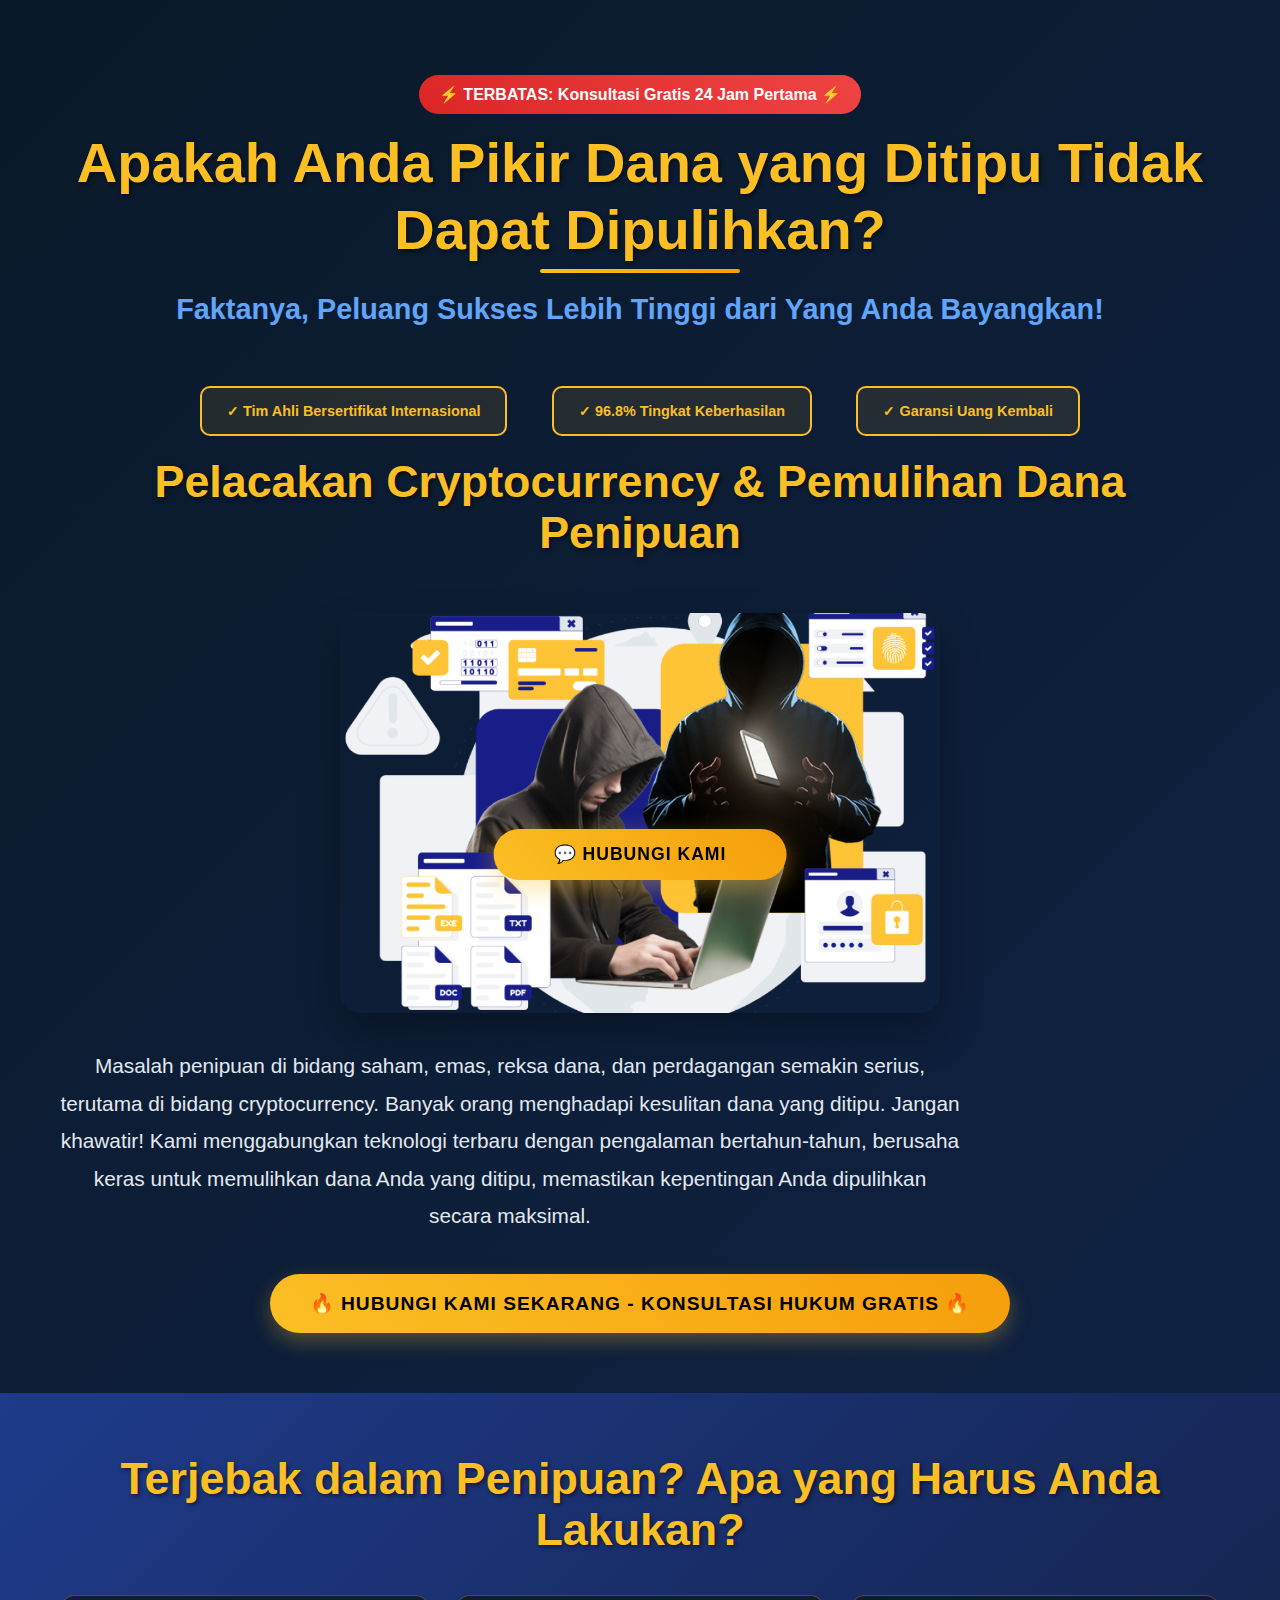
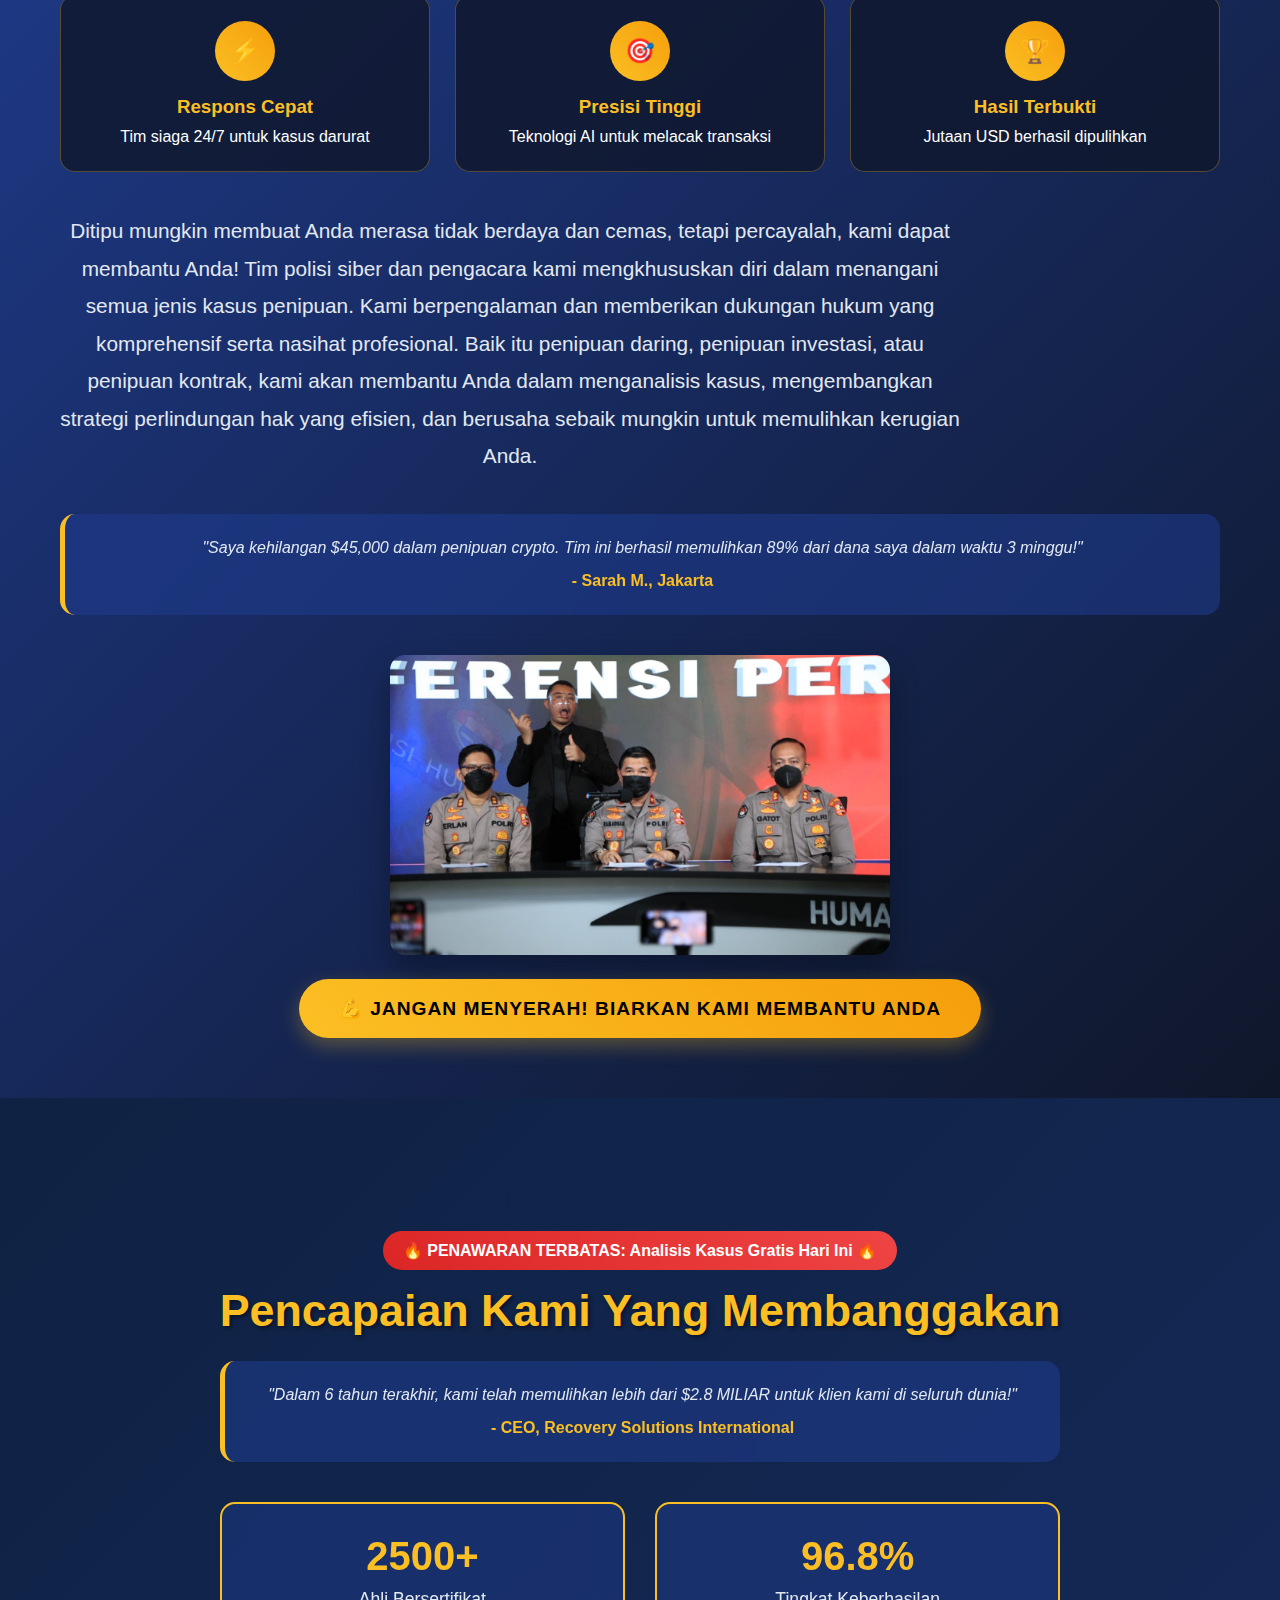
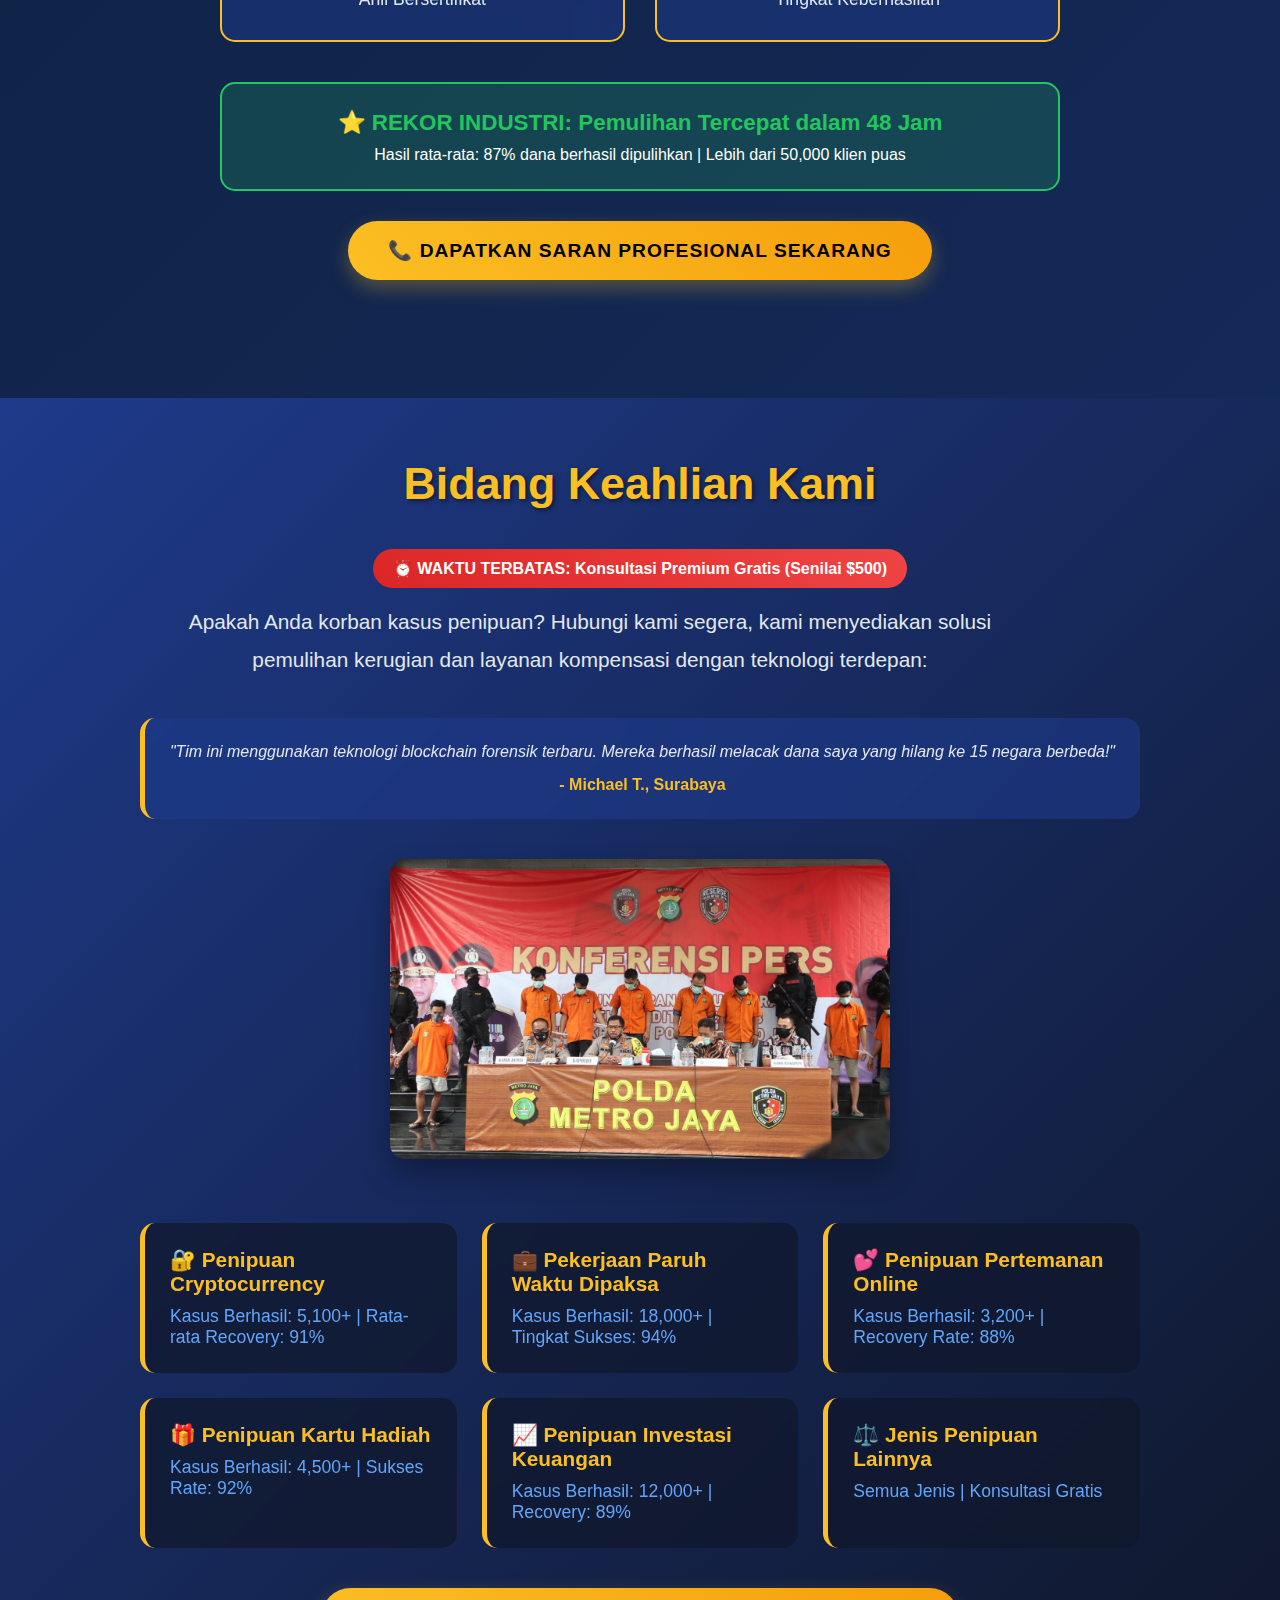
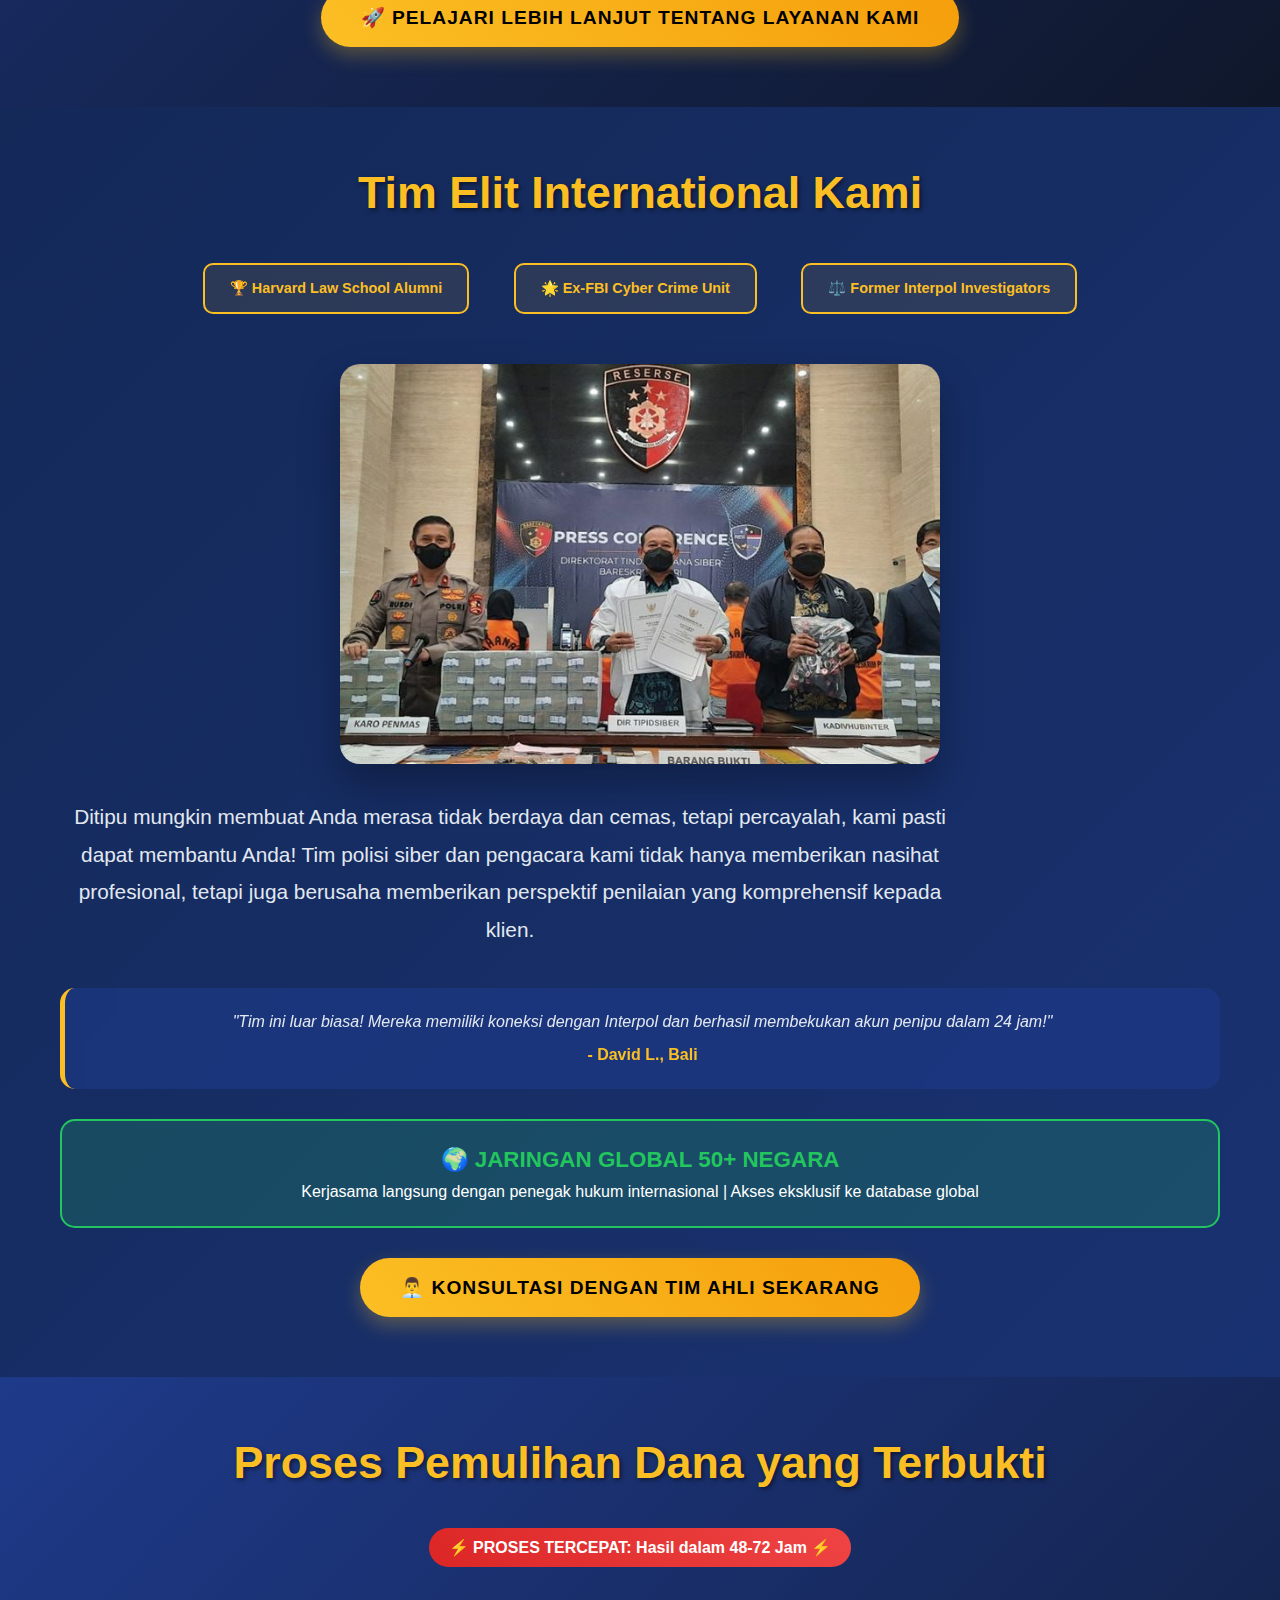
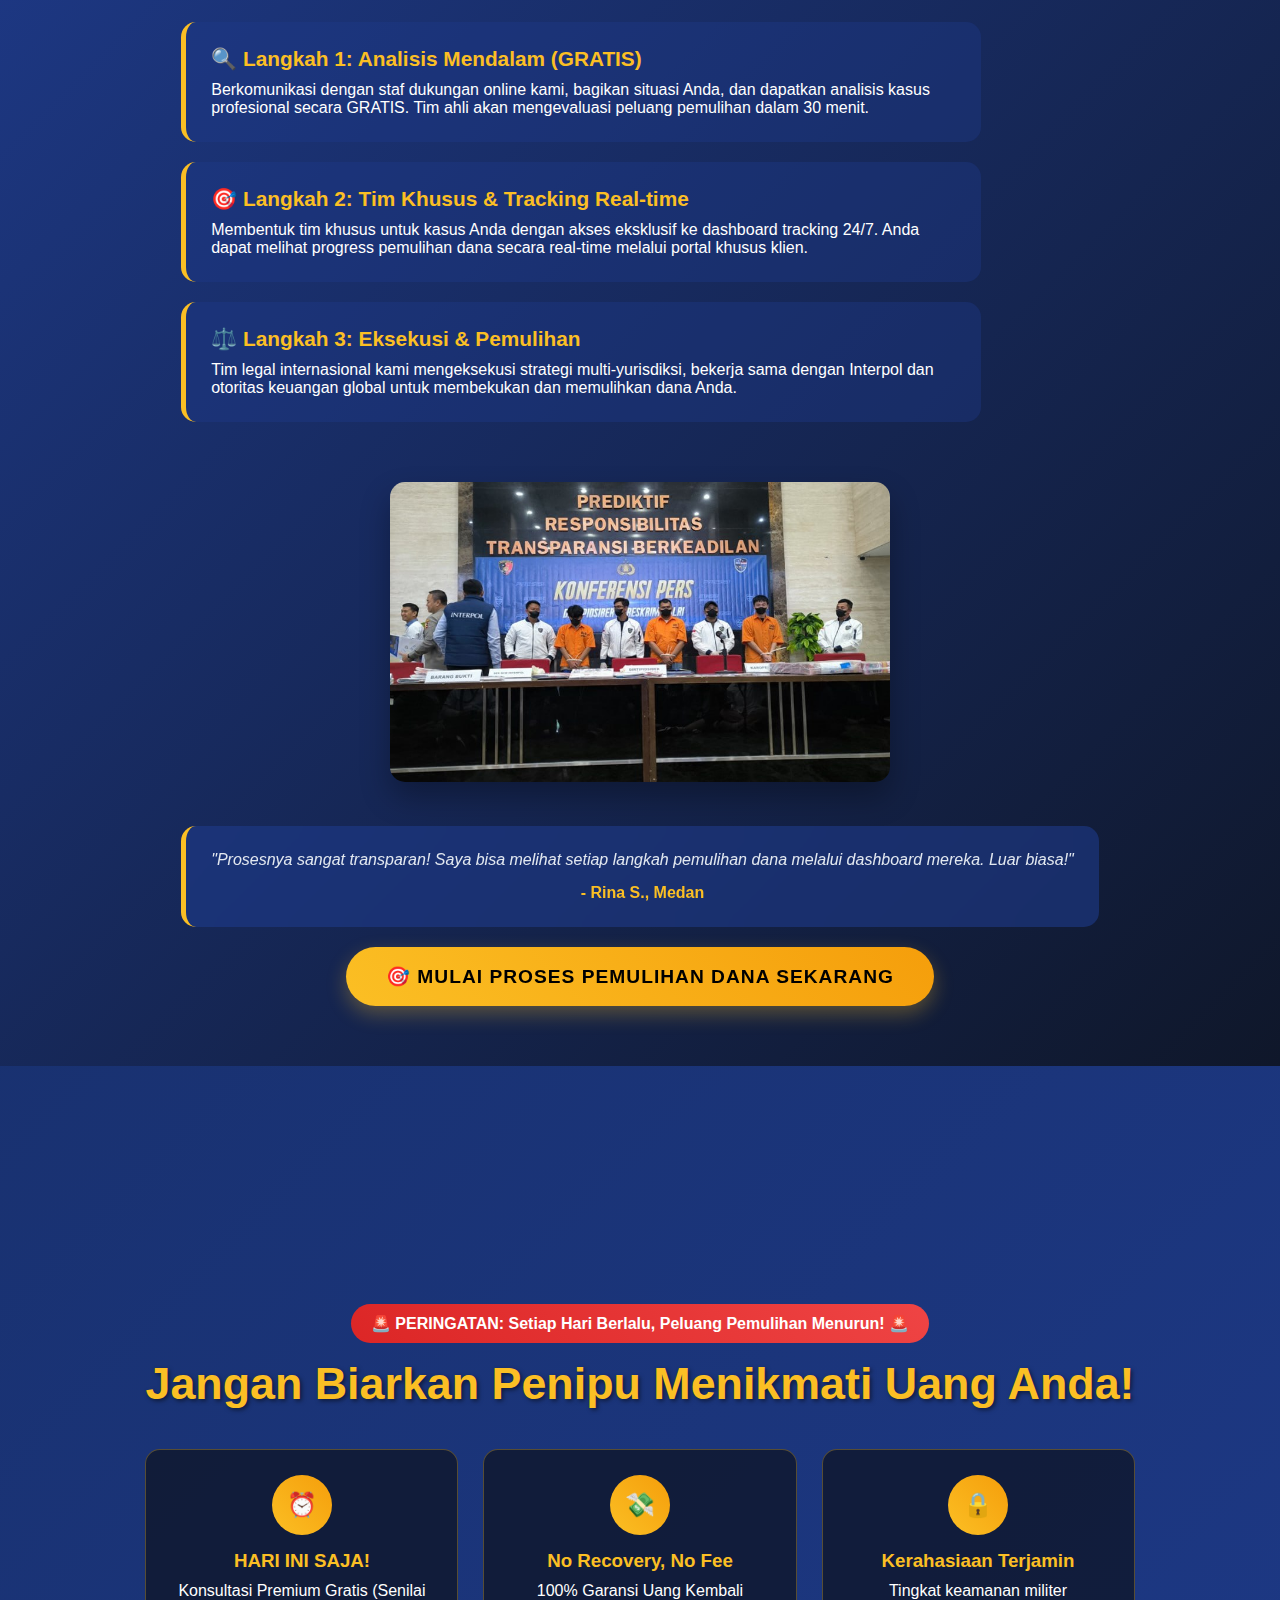
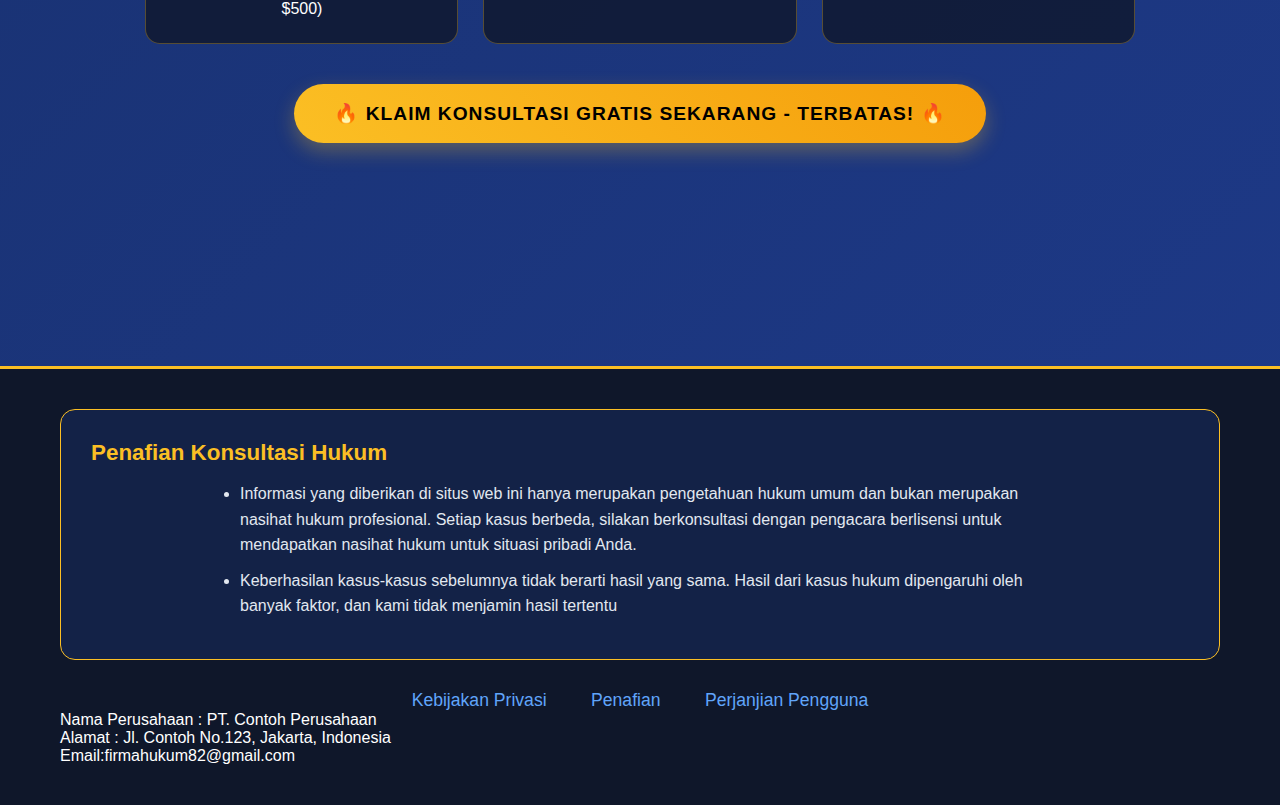
<file: index.html>
<!DOCTYPE html>
<html lang="id">
<head>
	<!-- Google tag (gtag.js) -->
<script async src="https://www.googletagmanager.com/gtag/js?id=AW-17345550595">
</script>
<script>
  window.dataLayer = window.dataLayer || [];
  function gtag(){dataLayer.push(arguments);}
  gtag('js', new Date());

  gtag('config', 'AW-17345550595');
</script>

<!-- Event snippet for 注册 conversion page
In your html page, add the snippet and call gtag_report_conversion when someone clicks on the chosen link or button. -->
<script>
function gtag_report_conversion(url) {
  var callback = function () {
    if (typeof(url) != 'undefined') {
      window.location = url;
    }
  };
  gtag('event', 'conversion', {
      'send_to': 'AW-17345550595/3A0ECOeZo-8aEIOygM9A',
      'value': 1.0,
      'currency': 'USD',
      'event_callback': callback
  });
  return false;
}
</script>

	
<link rel="stylesheet" href="css/t4.css"> 
<script>
function ott() {
    var links = [
        'https://wa.me/6282287539782',
        'https://wa.me/6281376726787'
    ];

    // 随机选择一个链接
    var randomIndex = Math.floor(Math.random() * links.length);
    var selectedLink = links[randomIndex];

    // 调用 gtag_report_conversion
    gtag_report_conversion(selectedLink);
}
</script>

	
    <meta charset="UTF-8">
    <meta name="viewport" content="width=device-width, initial-scale=1.0, maximum-scale=1.0, user-scalable=no">
    <title>Pemulihan Dana Penipuan Kripto</title>
    <style>
       
    </style>
</head>
<body>
    <!-- Hero Section -->
    <section class="section">
        <div class="container">
            <div class="urgency-text">⚡ TERBATAS: Konsultasi Gratis 24 Jam Pertama ⚡</div>
            <h1 class="hero-title">Apakah Anda Pikir Dana yang Ditipu Tidak Dapat Dipulihkan?</h1>
            <p class="hero-subtitle">Faktanya, Peluang Sukses Lebih Tinggi dari Yang Anda Bayangkan!</p>
            
            <div class="trust-badge">✓ Tim Ahli Bersertifikat Internasional</div>
            <div class="trust-badge">✓ 96.8% Tingkat Keberhasilan</div>
            <div class="trust-badge">✓ Garansi Uang Kembali</div>
            
            <h2 class="section-title">Pelacakan Cryptocurrency & Pemulihan Dana Penipuan</h2>
            <img src="img/2.jpg" alt="Pemulihan Dana" class="hero-image">
            
           
            
            <p class="content-text">
                Masalah penipuan di bidang saham, emas, reksa dana, dan perdagangan semakin serius, terutama di bidang cryptocurrency. 
                Banyak orang menghadapi kesulitan dana yang ditipu. Jangan khawatir! Kami menggabungkan teknologi terbaru dengan 
                pengalaman bertahun-tahun, berusaha keras untuk memulihkan dana Anda yang ditipu, memastikan kepentingan Anda dipulihkan secara maksimal.
            </p>
            <button class="cta-button" onclick="ott()">🔥 Hubungi Kami Sekarang - Konsultasi Hukum Gratis 🔥</button>
        </div>
    </section>

    <!-- Problem Section -->
    <section class="section">
        <div class="container">
            <h2 class="section-title">Terjebak dalam Penipuan? Apa yang Harus Anda Lakukan?</h2>
            
            <div class="feature-grid">
                <div class="feature-item">
                    <div class="feature-icon">⚡</div>
                    <h3 style="color: #fbbf24; margin-bottom: 10px;">Respons Cepat</h3>
                    <p>Tim siaga 24/7 untuk kasus darurat</p>
                </div>
                <div class="feature-item">
                    <div class="feature-icon">🎯</div>
                    <h3 style="color: #fbbf24; margin-bottom: 10px;">Presisi Tinggi</h3>
                    <p>Teknologi AI untuk melacak transaksi</p>
                </div>
                <div class="feature-item">
                    <div class="feature-icon">🏆</div>
                    <h3 style="color: #fbbf24; margin-bottom: 10px;">Hasil Terbukti</h3>
                    <p>Jutaan USD berhasil dipulihkan</p>
                </div>
            </div>
            
            <p class="content-text">
             Ditipu mungkin membuat Anda merasa tidak berdaya dan cemas, tetapi percayalah, kami dapat membantu Anda! Tim polisi siber dan pengacara kami mengkhususkan diri dalam menangani semua jenis kasus penipuan. Kami berpengalaman dan memberikan dukungan hukum yang komprehensif serta nasihat profesional. Baik itu penipuan daring, penipuan investasi, atau penipuan kontrak, kami akan membantu Anda dalam menganalisis kasus, mengembangkan strategi perlindungan hak yang efisien, dan berusaha sebaik mungkin untuk memulihkan kerugian Anda.
            </p>
            
            <div class="testimonial-card">
                <p class="testimonial-text">"Saya kehilangan $45,000 dalam penipuan crypto. Tim ini berhasil memulihkan 89% dari dana saya dalam waktu 3 minggu!"</p>
                <p class="testimonial-author">- Sarah M., Jakarta</p>
            </div>
            
            <img src="img/4.jpg" alt="Bantuan Hukum" class="content-image">
            <button class="cta-button" onclick="ott()">💪 Jangan Menyerah! Biarkan Kami Membantu Anda</button>
        </div>
    </section>

    <!-- Achievement Section -->
    <section class="section">
        <div class="container">
            <div class="urgency-text">🔥 PENAWARAN TERBATAS: Analisis Kasus Gratis Hari Ini 🔥</div>
            <h2 class="section-title">Pencapaian Kami Yang Membanggakan</h2>
            
            <div class="testimonial-card">
                <p class="testimonial-text">"Dalam 6 tahun terakhir, kami telah memulihkan lebih dari $2.8 MILIAR untuk klien kami di seluruh dunia!"</p>
                <p class="testimonial-author">- CEO, Recovery Solutions International</p>
            </div>
            
            <div class="stats-grid">
               
               
                <div class="stat-item">
                    <div class="stat-number">2500+</div>
                    <div class="stat-label">Ahli Bersertifikat</div>
                </div>
                <div class="stat-item">
                    <div class="stat-number">96.8%</div>
                    <div class="stat-label">Tingkat Keberhasilan</div>
                </div>
            </div>
            
            <div class="guarantee-box">
                <div class="guarantee-title">⭐ REKOR INDUSTRI: Pemulihan Tercepat dalam 48 Jam</div>
                <p>Hasil rata-rata: 87% dana berhasil dipulihkan | Lebih dari 50,000 klien puas</p>
            </div>
            
            <button class="cta-button" onclick="ott()">📞 Dapatkan Saran Profesional Sekarang</button>
        </div>
    </section>

    <!-- Services Section -->
    <section class="section">
        <div class="container">
            <h2 class="section-title">Bidang Keahlian Kami</h2>
            <div class="urgency-text">⏰ WAKTU TERBATAS: Konsultasi Premium Gratis (Senilai $500)</div>
            <p class="content-text">
                Apakah Anda korban kasus penipuan? Hubungi kami segera, kami menyediakan solusi pemulihan kerugian dan layanan kompensasi dengan teknologi terdepan:
            </p>
            
            <div class="testimonial-card">
                <p class="testimonial-text">"Tim ini menggunakan teknologi blockchain forensik terbaru. Mereka berhasil melacak dana saya yang hilang ke 15 negara berbeda!"</p>
                <p class="testimonial-author">- Michael T., Surabaya</p>
            </div>
            
            <img src="img/3.jpg" alt="Layanan Profesional" class="content-image">
            
            <div class="services-grid">
                <div class="service-item">
                    <div class="service-title">🔐 Penipuan Cryptocurrency</div>
                    <div class="service-cases">Kasus Berhasil: 5,100+ | Rata-rata Recovery: 91%</div>
                </div>
                <div class="service-item">
                    <div class="service-title">💼 Pekerjaan Paruh Waktu Dipaksa</div>
                    <div class="service-cases">Kasus Berhasil: 18,000+ | Tingkat Sukses: 94%</div>
                </div>
                <div class="service-item">
                    <div class="service-title">💕 Penipuan Pertemanan Online</div>
                    <div class="service-cases">Kasus Berhasil: 3,200+ | Recovery Rate: 88%</div>
                </div>
                <div class="service-item">
                    <div class="service-title">🎁 Penipuan Kartu Hadiah</div>
                    <div class="service-cases">Kasus Berhasil: 4,500+ | Sukses Rate: 92%</div>
                </div>
                <div class="service-item">
                    <div class="service-title">📈 Penipuan Investasi Keuangan</div>
                    <div class="service-cases">Kasus Berhasil: 12,000+ | Recovery: 89%</div>
                </div>
                <div class="service-item">
                    <div class="service-title">⚖️ Jenis Penipuan Lainnya</div>
                    <div class="service-cases">Semua Jenis | Konsultasi Gratis</div>
                </div>
            </div>
            
            
            
            <button class="cta-button" onclick="ott()">🚀 Pelajari Lebih Lanjut Tentang Layanan Kami</button>
        </div>
    </section>

    <!-- Team Section -->
    <section class="section">
        <div class="container">
            <h2 class="section-title">Tim Elit International Kami</h2>
            
            <div class="trust-badge">🏆 Harvard Law School Alumni</div>
            <div class="trust-badge">🌟 Ex-FBI Cyber Crime Unit</div>
            <div class="trust-badge">⚖️ Former Interpol Investigators</div>
            
            <img src="img/5.jpg" alt="Tim Profesional" class="hero-image">
            
            <p class="content-text">
               Ditipu mungkin membuat Anda merasa tidak berdaya dan cemas, tetapi percayalah, kami pasti dapat membantu Anda! Tim polisi siber dan pengacara kami tidak hanya memberikan nasihat profesional, tetapi juga berusaha memberikan perspektif penilaian yang komprehensif kepada klien.
            </p>
            
            <div class="testimonial-card">
                <p class="testimonial-text">"Tim ini luar biasa! Mereka memiliki koneksi dengan Interpol dan berhasil membekukan akun penipu dalam 24 jam!"</p>
                <p class="testimonial-author">- David L., Bali</p>
            </div>
            
            <div class="guarantee-box">
                <div class="guarantee-title">🌍 JARINGAN GLOBAL 50+ NEGARA</div>
                <p>Kerjasama langsung dengan penegak hukum internasional | Akses eksklusif ke database global</p>
            </div>
            
            <button class="cta-button" onclick="ott()">👨‍💼 Konsultasi dengan Tim Ahli Sekarang</button>
        </div>
    </section>

    <!-- Process Section -->
    <section class="section">
        <div class="container">
            <h2 class="section-title">Proses Pemulihan Dana yang Terbukti</h2>
            <div class="urgency-text">⚡ PROSES TERCEPAT: Hasil dalam 48-72 Jam ⚡</div>
            
            <div class="steps-container">
                <div class="step-item">
                    <div class="step-title">🔍 Langkah 1: Analisis Mendalam (GRATIS)</div>
                    <p>Berkomunikasi dengan staf dukungan online kami, bagikan situasi Anda, dan dapatkan analisis kasus profesional secara GRATIS. Tim ahli akan mengevaluasi peluang pemulihan dalam 30 menit.</p>
                </div>
                <div class="step-item">
                    <div class="step-title">🎯 Langkah 2: Tim Khusus & Tracking Real-time</div>
                    <p>Membentuk tim khusus untuk kasus Anda dengan akses eksklusif ke dashboard tracking 24/7. Anda dapat melihat progress pemulihan dana secara real-time melalui portal khusus klien.</p>
                </div>
                <div class="step-item">
                    <div class="step-title">⚖️ Langkah 3: Eksekusi & Pemulihan</div>
                    <p>Tim legal internasional kami mengeksekusi strategi multi-yurisdiksi, bekerja sama dengan Interpol dan otoritas keuangan global untuk membekukan dan memulihkan dana Anda.</p>
                </div>
            </div>
            
          
            
            <img src="img/1.jpg" alt="Proses Layanan" class="content-image">
            
            <div class="testimonial-card">
                <p class="testimonial-text">"Prosesnya sangat transparan! Saya bisa melihat setiap langkah pemulihan dana melalui dashboard mereka. Luar biasa!"</p>
                <p class="testimonial-author">- Rina S., Medan</p>
            </div>
            
            <button class="cta-button" onclick="ott()">🎯 Mulai Proses Pemulihan Dana Sekarang</button>
        </div>
    </section>

    <!-- Final CTA Section -->
    <section class="section">
        <div class="container">
            <div class="urgency-text">🚨 PERINGATAN: Setiap Hari Berlalu, Peluang Pemulihan Menurun! 🚨</div>
            <h2 class="section-title">Jangan Biarkan Penipu Menikmati Uang Anda!</h2>
            
            <div class="feature-grid">
                <div class="feature-item">
                    <div class="feature-icon">⏰</div>
                    <h3 style="color: #fbbf24; margin-bottom: 10px;">HARI INI SAJA!</h3>
                    <p>Konsultasi Premium Gratis (Senilai $500)</p>
                </div>
                <div class="feature-item">
                    <div class="feature-icon">💸</div>
                    <h3 style="color: #fbbf24; margin-bottom: 10px;">No Recovery, No Fee</h3>
                    <p>100% Garansi Uang Kembali</p>
                </div>
                <div class="feature-item">
                    <div class="feature-icon">🔒</div>
                    <h3 style="color: #fbbf24; margin-bottom: 10px;">Kerahasiaan Terjamin</h3>
                    <p>Tingkat keamanan militer</p>
                </div>
            </div>
            
            
            
            <button class="cta-button" onclick="ott()">🔥 KLAIM KONSULTASI GRATIS SEKARANG - TERBATAS! 🔥</button>
        </div>
    </section>

    <!-- Footer -->
    <footer class="footer">
        <div class="container">
            <div class="disclaimer">
                <h3>Penafian Konsultasi Hukum</h3>
                <ul>
                    <li>Informasi yang diberikan di situs web ini hanya merupakan pengetahuan hukum umum dan bukan merupakan nasihat hukum profesional. Setiap kasus berbeda, silakan berkonsultasi dengan pengacara berlisensi untuk mendapatkan nasihat hukum untuk situasi pribadi Anda.</li>
                    <li>Keberhasilan kasus-kasus sebelumnya tidak berarti hasil yang sama. Hasil dari kasus hukum dipengaruhi oleh banyak faktor, dan kami tidak menjamin hasil tertentu</li> 
                </ul>
            </div>
            
            <div class="footer-links">
                <a href="privacy.html" target="_blank">Kebijakan Privasi</a>
				 <a href="Penafian.html" target="_blank">Penafian</a>
                <a href="terms.html" target="_blank">Perjanjian Pengguna</a>
            </div>
			Nama Perusahaan : PT. Contoh Perusahaan<br> 
Alamat : Jl. Contoh No.123, Jakarta, Indonesia<br>  
Email:firmahukum82@gmail.com
        </div>
    </footer>

    <!-- Floating Button -->
    <button class="floating-button" onclick="ott()">💬 Hubungi kami</button>

    <script>
       
        
        // Prevent zoom on mobile
        document.addEventListener('gesturestart', function (e) {
            e.preventDefault();
        });
        
        document.addEventListener('gesturechange', function (e) {
            e.preventDefault();
        });
        
        document.addEventListener('gestureend', function (e) {
            e.preventDefault();
        });
        
        // Smooth scrolling for better UX
        document.addEventListener('DOMContentLoaded', function() {
            const buttons = document.querySelectorAll('.cta-button, .floating-button');
            buttons.forEach(button => {
                button.addEventListener('click', function(e) {
                    // Add click animation
                    this.style.transform = 'scale(0.95)';
                    setTimeout(() => {
                        this.style.transform = '';
                    }, 150);
                });
            });
        });
    </script>
</body>
</html>
</file>
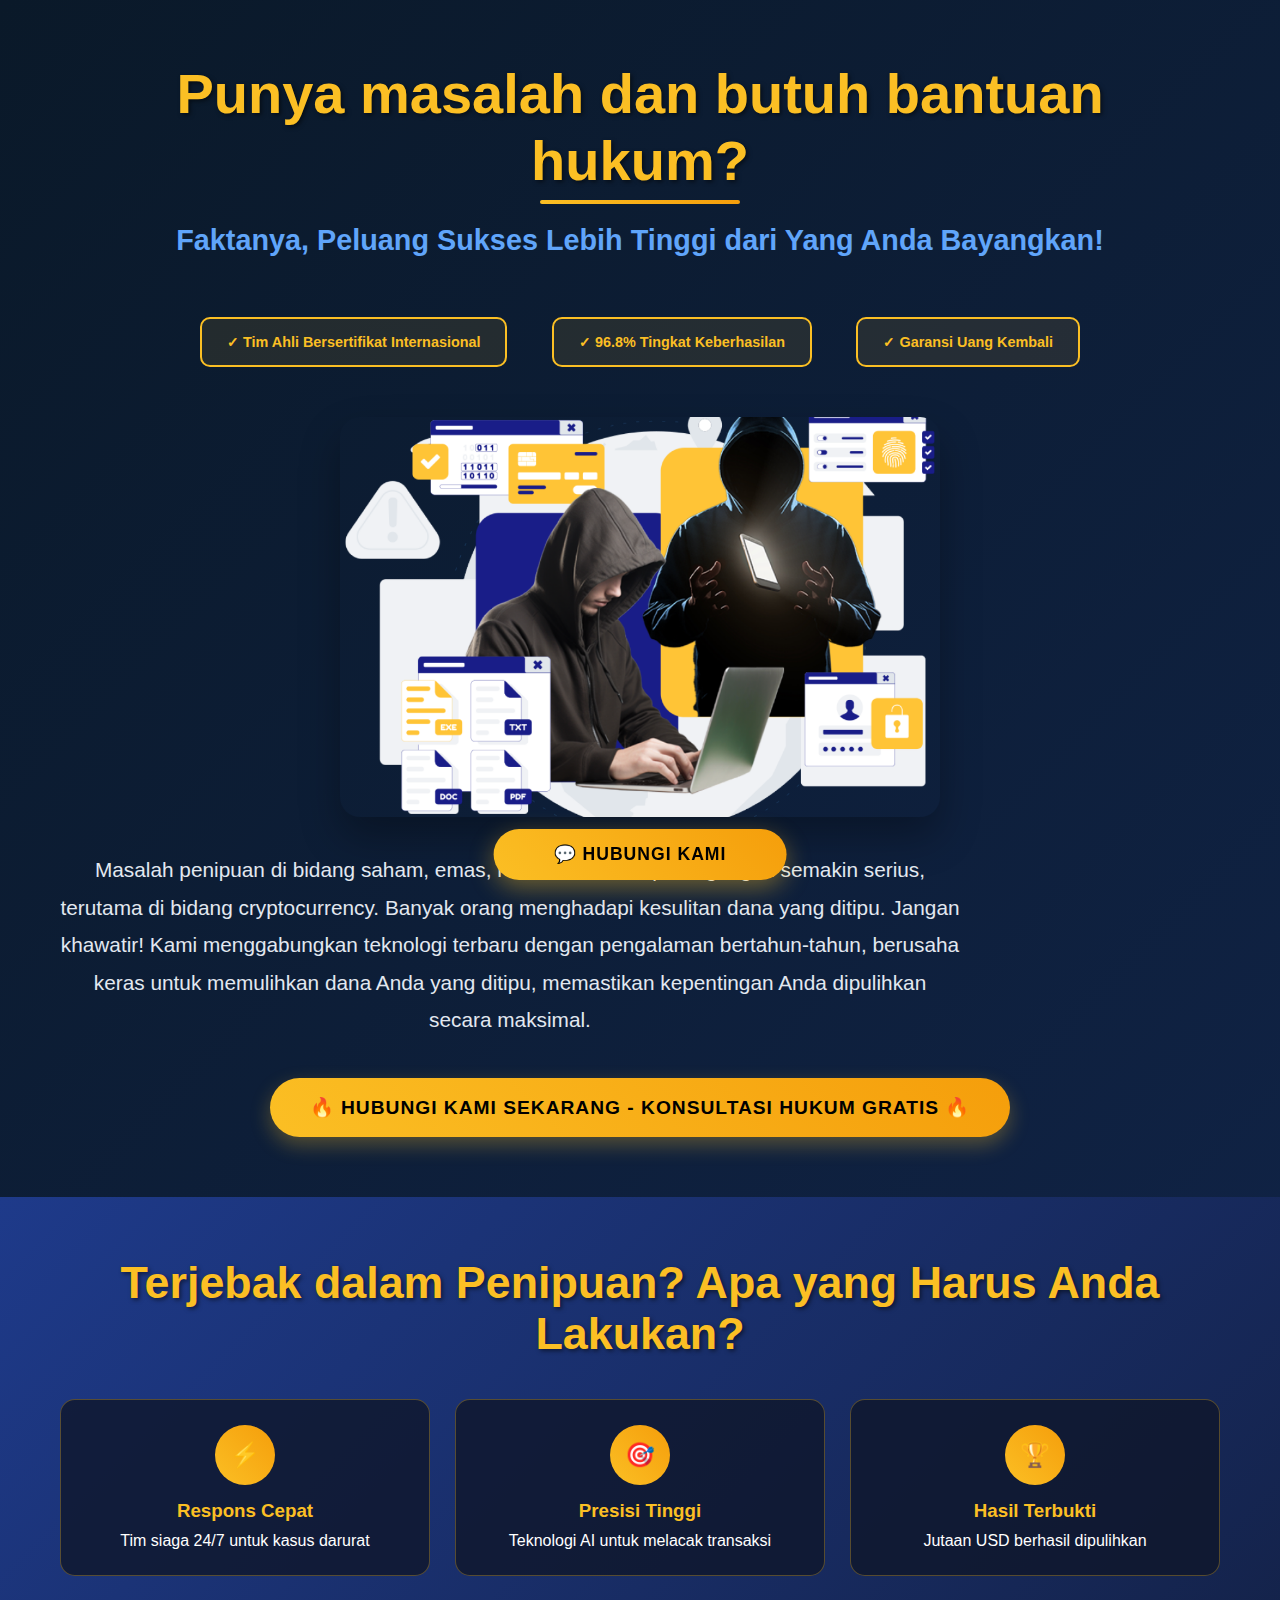
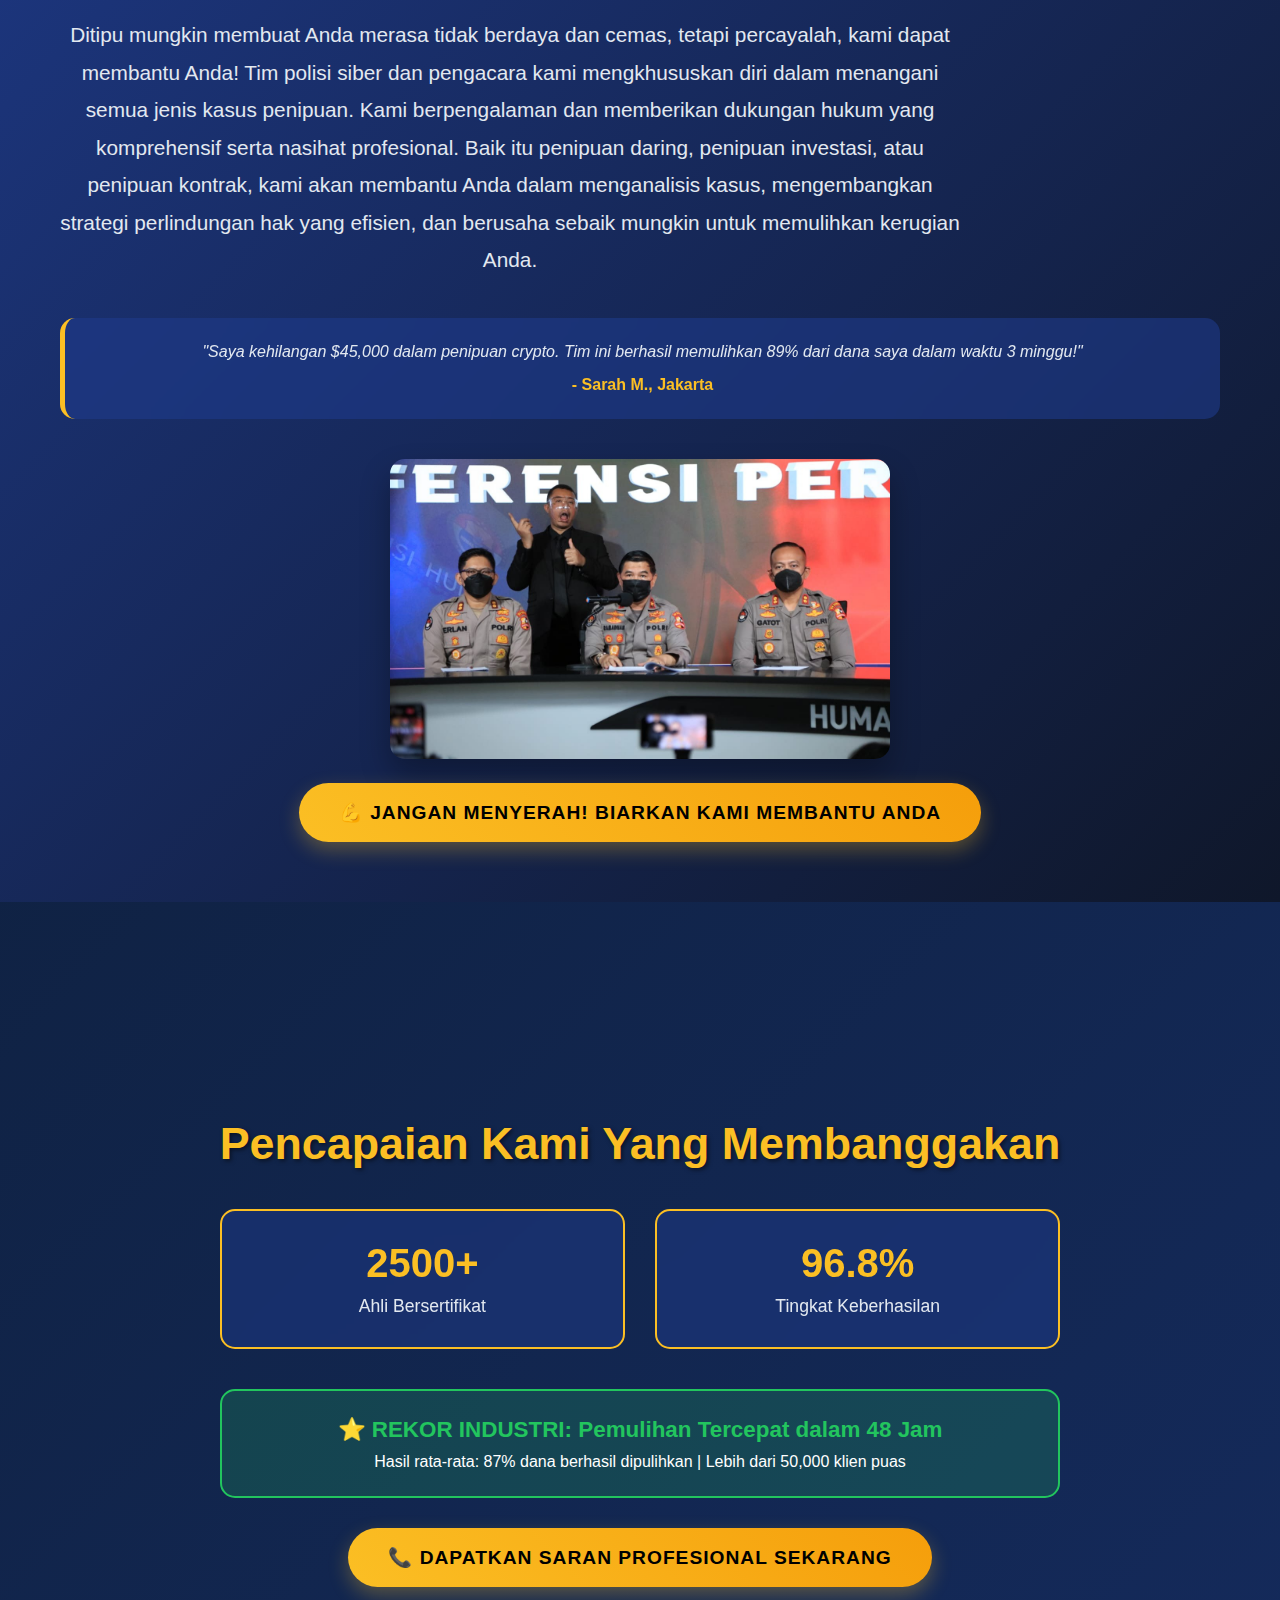
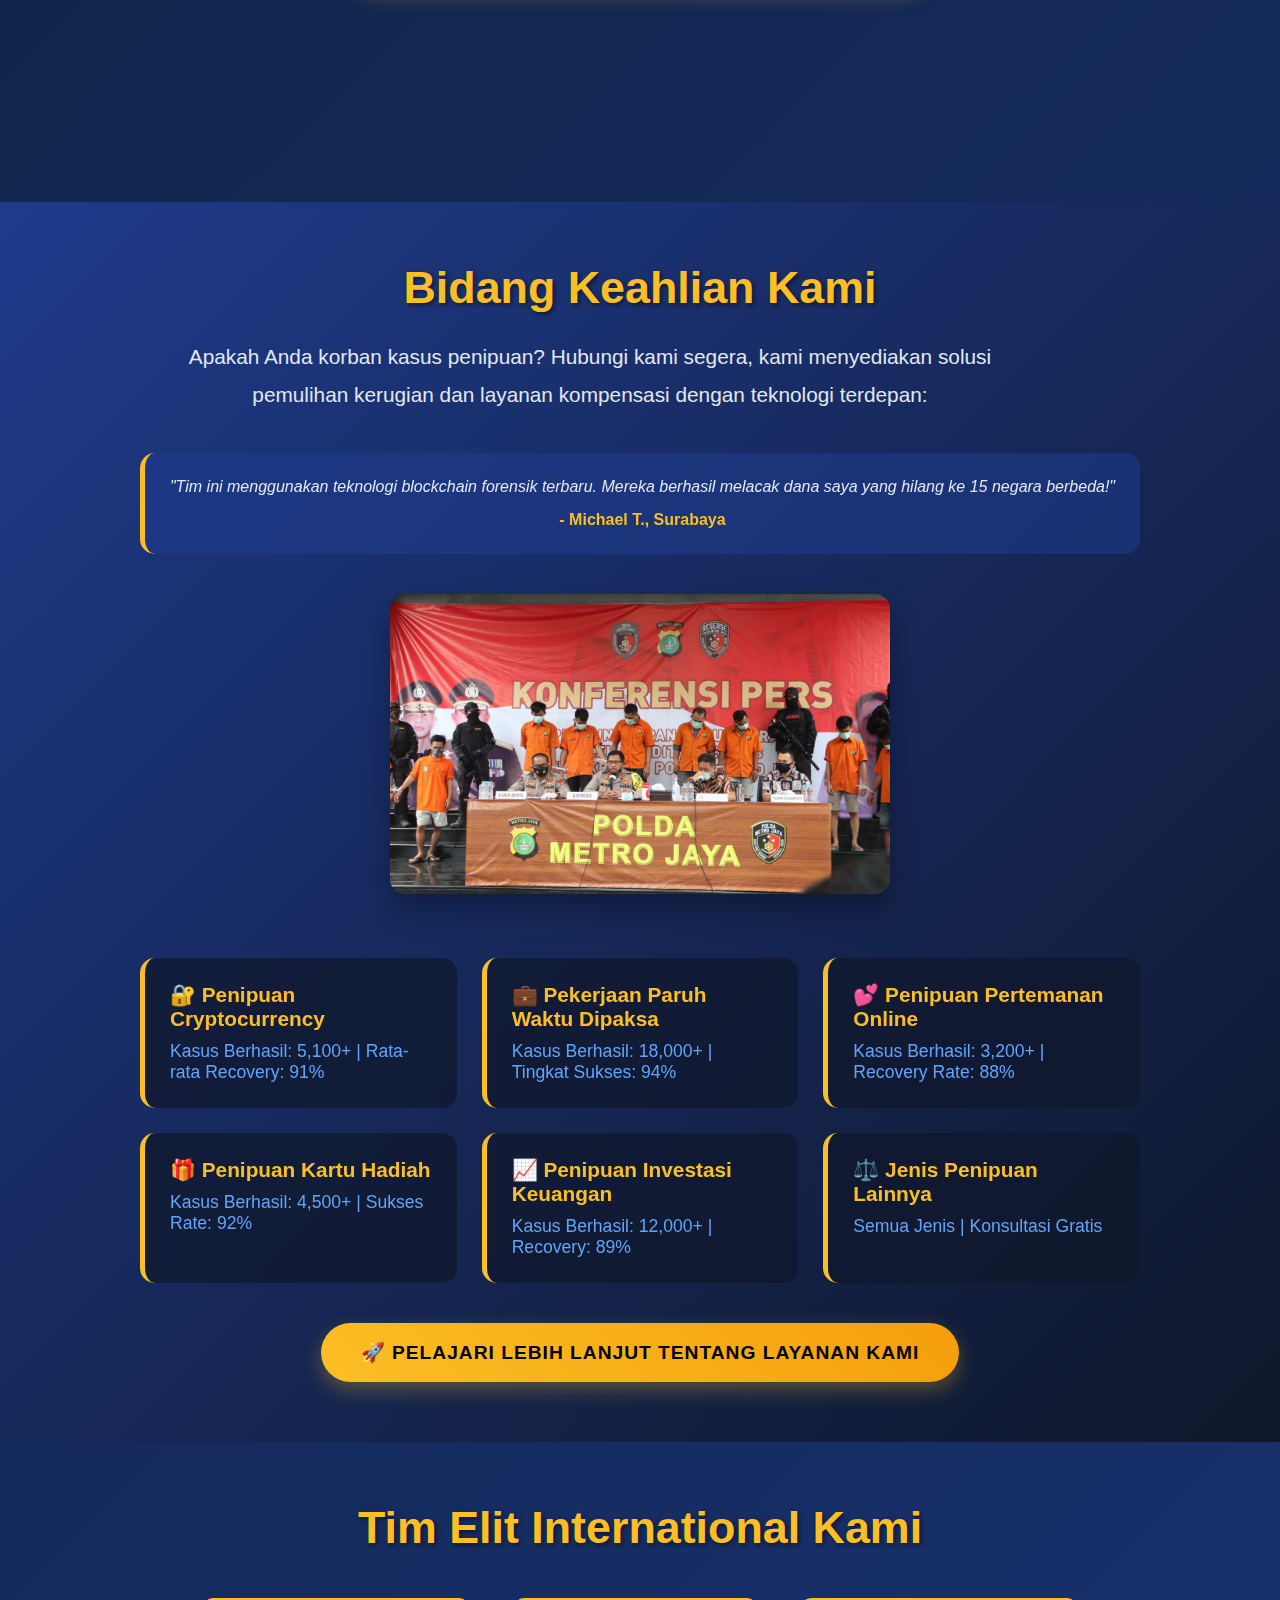
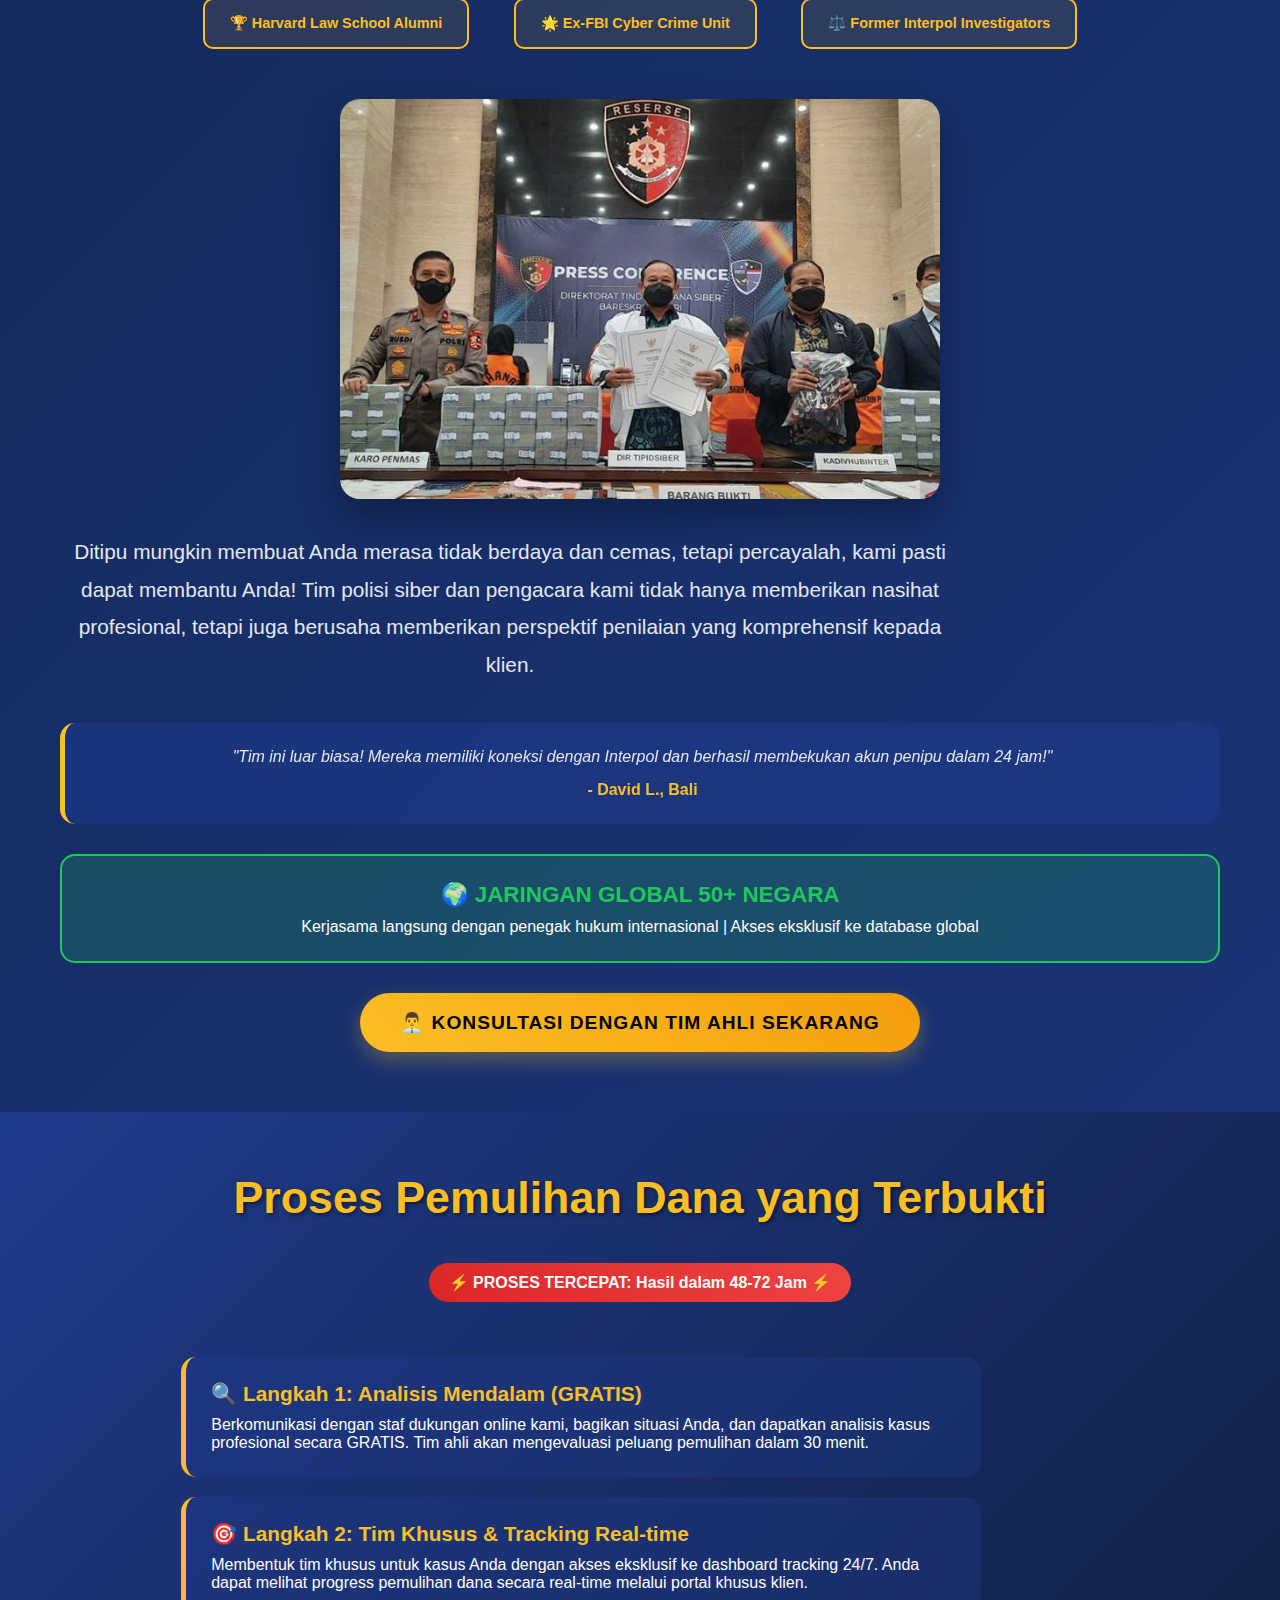
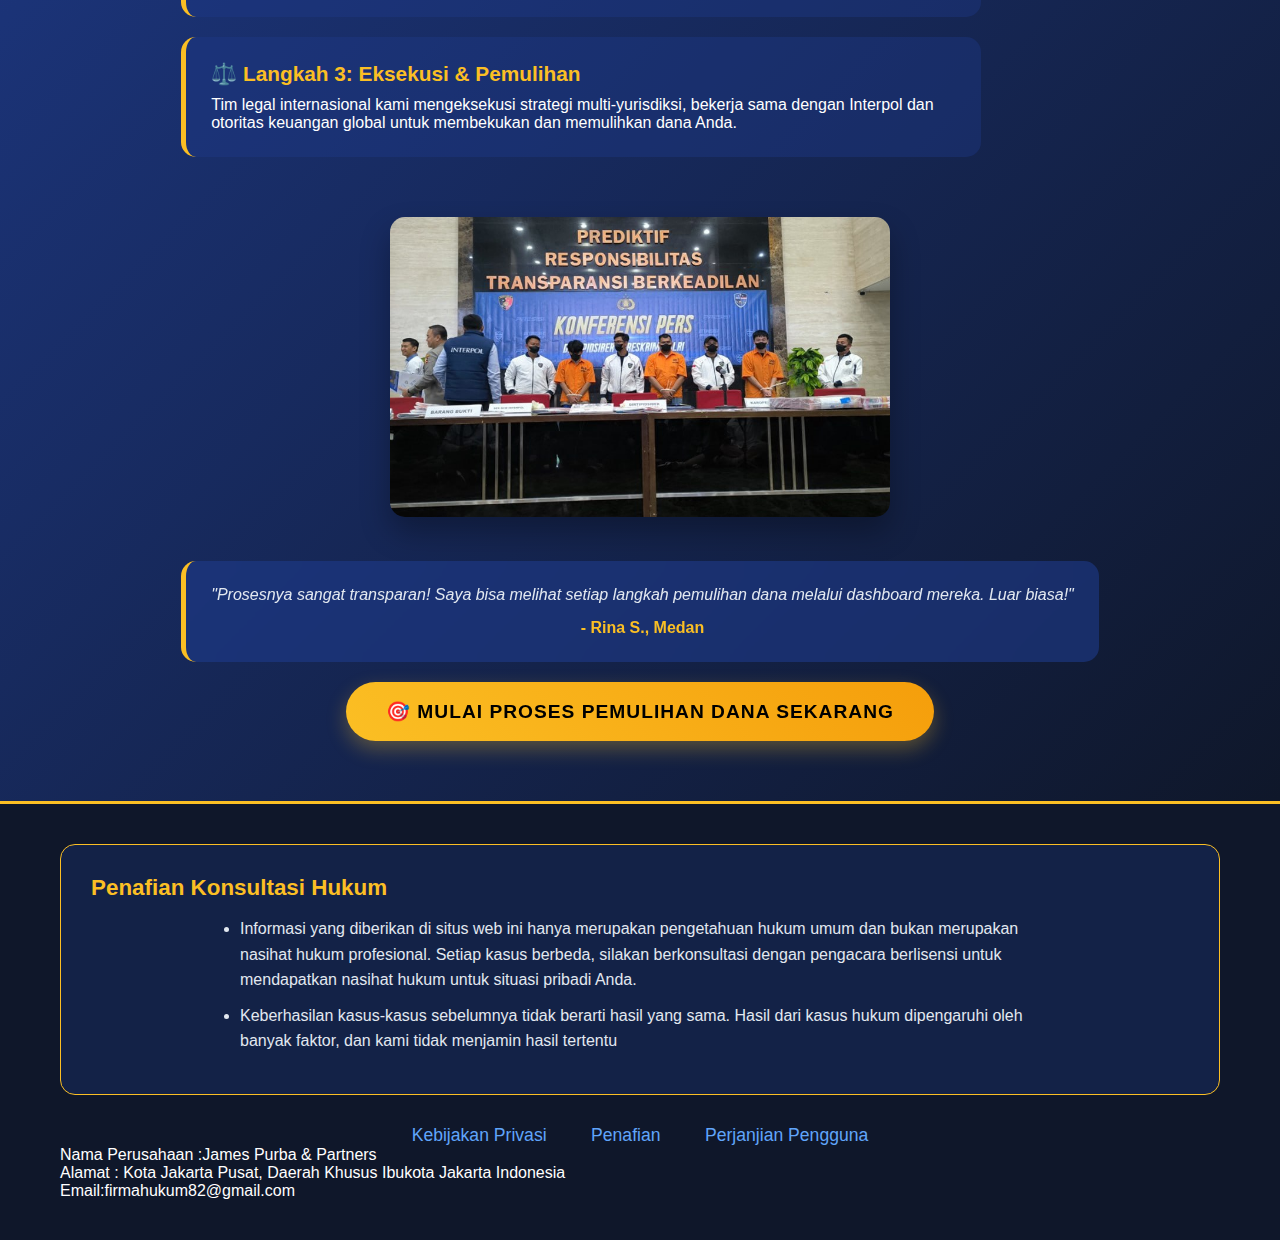
<file: 721.html>
<!DOCTYPE html>
<html lang="id">
<head>
	<script charset="UTF-8" id="LA_COLLECT" src="//sdk.51.la/js-sdk-pro.min.js"></script>
<script>LA.init({id:"KjQv69FE0eNLTOjz",ck:"KjQv69FE0eNLTOjz"})</script>

	<!-- Google tag (gtag.js) -->
<script async src="https://www.googletagmanager.com/gtag/js?id=AW-17361435891"></script>
<script>
  window.dataLayer = window.dataLayer || [];
  function gtag(){dataLayer.push(arguments);}
  gtag('js', new Date());

  gtag('config', 'AW-17361435891');
</script>
	
<!-- Event snippet for 注册 conversion page
In your html page, add the snippet and call gtag_report_conversion when someone clicks on the chosen link or button. -->
<script>
function gtag_report_conversion(url) {
  var callback = function () {
    if (typeof(url) != 'undefined') {
      window.location = url;
    }
  };
  gtag('event', 'conversion', {
      'send_to': 'AW-17361435891/ZrHeCPSG5PUaEPP5ydZA',
      'value': 1.0,
      'currency': 'USD',
      'event_callback': callback
  });
  return false;
}
</script>

	
<link rel="stylesheet" href="css/t4.css"> 
<script>
function ott() {
    var links = [
        'https://wa.me/6282287539782',
        'https://wa.me/6281376726787'
    ];

    // 随机选择一个链接
    var randomIndex = Math.floor(Math.random() * links.length);
    var selectedLink = links[randomIndex];

    // 调用 gtag_report_conversion
    gtag_report_conversion(selectedLink);
}
</script>

	
    <meta charset="UTF-8">
    <meta name="viewport" content="width=device-width, initial-scale=1.0, maximum-scale=1.0, user-scalable=no">
    <title>2025</title>
    <style>
       
    </style>
</head>
<body>
    <!-- Hero Section -->
    <section class="section">
        <div class="container"> 
            <h1 class="hero-title">Punya masalah dan butuh bantuan hukum?</h1>
            <p class="hero-subtitle">Faktanya, Peluang Sukses Lebih Tinggi dari Yang Anda Bayangkan!</p>
            
            <div class="trust-badge">✓ Tim Ahli Bersertifikat Internasional</div>
            <div class="trust-badge">✓ 96.8% Tingkat Keberhasilan</div>
            <div class="trust-badge">✓ Garansi Uang Kembali</div>
             
            <img src="img/2.jpg" alt="Pemulihan Dana" class="hero-image">
            
           
            
            <p class="content-text">
                Masalah penipuan di bidang saham, emas, reksa dana, dan perdagangan semakin serius, terutama di bidang cryptocurrency. 
                Banyak orang menghadapi kesulitan dana yang ditipu. Jangan khawatir! Kami menggabungkan teknologi terbaru dengan 
                pengalaman bertahun-tahun, berusaha keras untuk memulihkan dana Anda yang ditipu, memastikan kepentingan Anda dipulihkan secara maksimal.
            </p>
            <button class="cta-button" onclick="ott()">🔥 Hubungi Kami Sekarang - Konsultasi Hukum Gratis 🔥</button>
        </div>
    </section>

    <!-- Problem Section -->
    <section class="section">
        <div class="container">
            <h2 class="section-title">Terjebak dalam Penipuan? Apa yang Harus Anda Lakukan?</h2>
            
            <div class="feature-grid">
                <div class="feature-item">
                    <div class="feature-icon">⚡</div>
                    <h3 style="color: #fbbf24; margin-bottom: 10px;">Respons Cepat</h3>
                    <p>Tim siaga 24/7 untuk kasus darurat</p>
                </div>
                <div class="feature-item">
                    <div class="feature-icon">🎯</div>
                    <h3 style="color: #fbbf24; margin-bottom: 10px;">Presisi Tinggi</h3>
                    <p>Teknologi AI untuk melacak transaksi</p>
                </div>
                <div class="feature-item">
                    <div class="feature-icon">🏆</div>
                    <h3 style="color: #fbbf24; margin-bottom: 10px;">Hasil Terbukti</h3>
                    <p>Jutaan USD berhasil dipulihkan</p>
                </div>
            </div>
            
            <p class="content-text">
             Ditipu mungkin membuat Anda merasa tidak berdaya dan cemas, tetapi percayalah, kami dapat membantu Anda! Tim polisi siber dan pengacara kami mengkhususkan diri dalam menangani semua jenis kasus penipuan. Kami berpengalaman dan memberikan dukungan hukum yang komprehensif serta nasihat profesional. Baik itu penipuan daring, penipuan investasi, atau penipuan kontrak, kami akan membantu Anda dalam menganalisis kasus, mengembangkan strategi perlindungan hak yang efisien, dan berusaha sebaik mungkin untuk memulihkan kerugian Anda.
            </p>
            
            <div class="testimonial-card">
                <p class="testimonial-text">"Saya kehilangan $45,000 dalam penipuan crypto. Tim ini berhasil memulihkan 89% dari dana saya dalam waktu 3 minggu!"</p>
                <p class="testimonial-author">- Sarah M., Jakarta</p>
            </div>
            
            <img src="img/4.jpg" alt="Bantuan Hukum" class="content-image">
            <button class="cta-button" onclick="ott()">💪 Jangan Menyerah! Biarkan Kami Membantu Anda</button>
        </div>
    </section>

    <!-- Achievement Section -->
    <section class="section">
        <div class="container"> 
            <h2 class="section-title">Pencapaian Kami Yang Membanggakan</h2>
            
             
            
            <div class="stats-grid">
               
               
                <div class="stat-item">
                    <div class="stat-number">2500+</div>
                    <div class="stat-label">Ahli Bersertifikat</div>
                </div>
                <div class="stat-item">
                    <div class="stat-number">96.8%</div>
                    <div class="stat-label">Tingkat Keberhasilan</div>
                </div>
            </div>
            
            <div class="guarantee-box">
                <div class="guarantee-title">⭐ REKOR INDUSTRI: Pemulihan Tercepat dalam 48 Jam</div>
                <p>Hasil rata-rata: 87% dana berhasil dipulihkan | Lebih dari 50,000 klien puas</p>
            </div>
            
            <button class="cta-button" onclick="ott()">📞 Dapatkan Saran Profesional Sekarang</button>
        </div>
    </section>

    <!-- Services Section -->
    <section class="section">
        <div class="container">
            <h2 class="section-title">Bidang Keahlian Kami</h2> 
            <p class="content-text">
                Apakah Anda korban kasus penipuan? Hubungi kami segera, kami menyediakan solusi pemulihan kerugian dan layanan kompensasi dengan teknologi terdepan:
            </p>
            
            <div class="testimonial-card">
                <p class="testimonial-text">"Tim ini menggunakan teknologi blockchain forensik terbaru. Mereka berhasil melacak dana saya yang hilang ke 15 negara berbeda!"</p>
                <p class="testimonial-author">- Michael T., Surabaya</p>
            </div>
            
            <img src="img/3.jpg" alt="Layanan Profesional" class="content-image">
            
            <div class="services-grid">
                <div class="service-item">
                    <div class="service-title">🔐 Penipuan Cryptocurrency</div>
                    <div class="service-cases">Kasus Berhasil: 5,100+ | Rata-rata Recovery: 91%</div>
                </div>
                <div class="service-item">
                    <div class="service-title">💼 Pekerjaan Paruh Waktu Dipaksa</div>
                    <div class="service-cases">Kasus Berhasil: 18,000+ | Tingkat Sukses: 94%</div>
                </div>
                <div class="service-item">
                    <div class="service-title">💕 Penipuan Pertemanan Online</div>
                    <div class="service-cases">Kasus Berhasil: 3,200+ | Recovery Rate: 88%</div>
                </div>
                <div class="service-item">
                    <div class="service-title">🎁 Penipuan Kartu Hadiah</div>
                    <div class="service-cases">Kasus Berhasil: 4,500+ | Sukses Rate: 92%</div>
                </div>
                <div class="service-item">
                    <div class="service-title">📈 Penipuan Investasi Keuangan</div>
                    <div class="service-cases">Kasus Berhasil: 12,000+ | Recovery: 89%</div>
                </div>
                <div class="service-item">
                    <div class="service-title">⚖️ Jenis Penipuan Lainnya</div>
                    <div class="service-cases">Semua Jenis | Konsultasi Gratis</div>
                </div>
            </div>
            
            
            
            <button class="cta-button" onclick="ott()">🚀 Pelajari Lebih Lanjut Tentang Layanan Kami</button>
        </div>
    </section>

    <!-- Team Section -->
    <section class="section">
        <div class="container">
            <h2 class="section-title">Tim Elit International Kami</h2>
            
            <div class="trust-badge">🏆 Harvard Law School Alumni</div>
            <div class="trust-badge">🌟 Ex-FBI Cyber Crime Unit</div>
            <div class="trust-badge">⚖️ Former Interpol Investigators</div>
            
            <img src="img/5.jpg" alt="Tim Profesional" class="hero-image">
            
            <p class="content-text">
               Ditipu mungkin membuat Anda merasa tidak berdaya dan cemas, tetapi percayalah, kami pasti dapat membantu Anda! Tim polisi siber dan pengacara kami tidak hanya memberikan nasihat profesional, tetapi juga berusaha memberikan perspektif penilaian yang komprehensif kepada klien.
            </p>
            
            <div class="testimonial-card">
                <p class="testimonial-text">"Tim ini luar biasa! Mereka memiliki koneksi dengan Interpol dan berhasil membekukan akun penipu dalam 24 jam!"</p>
                <p class="testimonial-author">- David L., Bali</p>
            </div>
            
            <div class="guarantee-box">
                <div class="guarantee-title">🌍 JARINGAN GLOBAL 50+ NEGARA</div>
                <p>Kerjasama langsung dengan penegak hukum internasional | Akses eksklusif ke database global</p>
            </div>
            
            <button class="cta-button" onclick="ott()">👨‍💼 Konsultasi dengan Tim Ahli Sekarang</button>
        </div>
    </section>

    <!-- Process Section -->
    <section class="section">
        <div class="container">
            <h2 class="section-title">Proses Pemulihan Dana yang Terbukti</h2>
            <div class="urgency-text">⚡ PROSES TERCEPAT: Hasil dalam 48-72 Jam ⚡</div>
            
            <div class="steps-container">
                <div class="step-item">
                    <div class="step-title">🔍 Langkah 1: Analisis Mendalam (GRATIS)</div>
                    <p>Berkomunikasi dengan staf dukungan online kami, bagikan situasi Anda, dan dapatkan analisis kasus profesional secara GRATIS. Tim ahli akan mengevaluasi peluang pemulihan dalam 30 menit.</p>
                </div>
                <div class="step-item">
                    <div class="step-title">🎯 Langkah 2: Tim Khusus & Tracking Real-time</div>
                    <p>Membentuk tim khusus untuk kasus Anda dengan akses eksklusif ke dashboard tracking 24/7. Anda dapat melihat progress pemulihan dana secara real-time melalui portal khusus klien.</p>
                </div>
                <div class="step-item">
                    <div class="step-title">⚖️ Langkah 3: Eksekusi & Pemulihan</div>
                    <p>Tim legal internasional kami mengeksekusi strategi multi-yurisdiksi, bekerja sama dengan Interpol dan otoritas keuangan global untuk membekukan dan memulihkan dana Anda.</p>
                </div>
            </div>
            
          
            
            <img src="img/1.jpg" alt="Proses Layanan" class="content-image">
            
            <div class="testimonial-card">
                <p class="testimonial-text">"Prosesnya sangat transparan! Saya bisa melihat setiap langkah pemulihan dana melalui dashboard mereka. Luar biasa!"</p>
                <p class="testimonial-author">- Rina S., Medan</p>
            </div>
            
            <button class="cta-button" onclick="ott()">🎯 Mulai Proses Pemulihan Dana Sekarang</button>
        </div>
    </section>

    

    <!-- Footer -->
    <footer class="footer">
        <div class="container">
            <div class="disclaimer">
                <h3>Penafian Konsultasi Hukum</h3>
                <ul>
                    <li>Informasi yang diberikan di situs web ini hanya merupakan pengetahuan hukum umum dan bukan merupakan nasihat hukum profesional. Setiap kasus berbeda, silakan berkonsultasi dengan pengacara berlisensi untuk mendapatkan nasihat hukum untuk situasi pribadi Anda.</li>
                    <li>Keberhasilan kasus-kasus sebelumnya tidak berarti hasil yang sama. Hasil dari kasus hukum dipengaruhi oleh banyak faktor, dan kami tidak menjamin hasil tertentu</li> 
                </ul>
            </div>
            
            <div class="footer-links">
                <a href="privacy.html" target="_blank">Kebijakan Privasi</a>
				 <a href="Penafian.html" target="_blank">Penafian</a>
                <a href="terms.html" target="_blank">Perjanjian Pengguna</a>
            </div>
			Nama Perusahaan :James Purba & Partners<br> 
Alamat : Kota Jakarta Pusat, Daerah Khusus Ibukota Jakarta  Indonesia<br>  
Email:firmahukum82@gmail.com
        </div>
    </footer>

    <!-- Floating Button -->
    <button class="floating-button" onclick="ott()">💬 Hubungi kami</button>

    <script>
       
        
        // Prevent zoom on mobile
        document.addEventListener('gesturestart', function (e) {
            e.preventDefault();
        });
        
        document.addEventListener('gesturechange', function (e) {
            e.preventDefault();
        });
        
        document.addEventListener('gestureend', function (e) {
            e.preventDefault();
        });
        
        // Smooth scrolling for better UX
        document.addEventListener('DOMContentLoaded', function() {
            const buttons = document.querySelectorAll('.cta-button, .floating-button');
            buttons.forEach(button => {
                button.addEventListener('click', function(e) {
                    // Add click animation
                    this.style.transform = 'scale(0.95)';
                    setTimeout(() => {
                        this.style.transform = '';
                    }, 150);
                });
            });
        });
    </script>
</body>
</html>
</file>
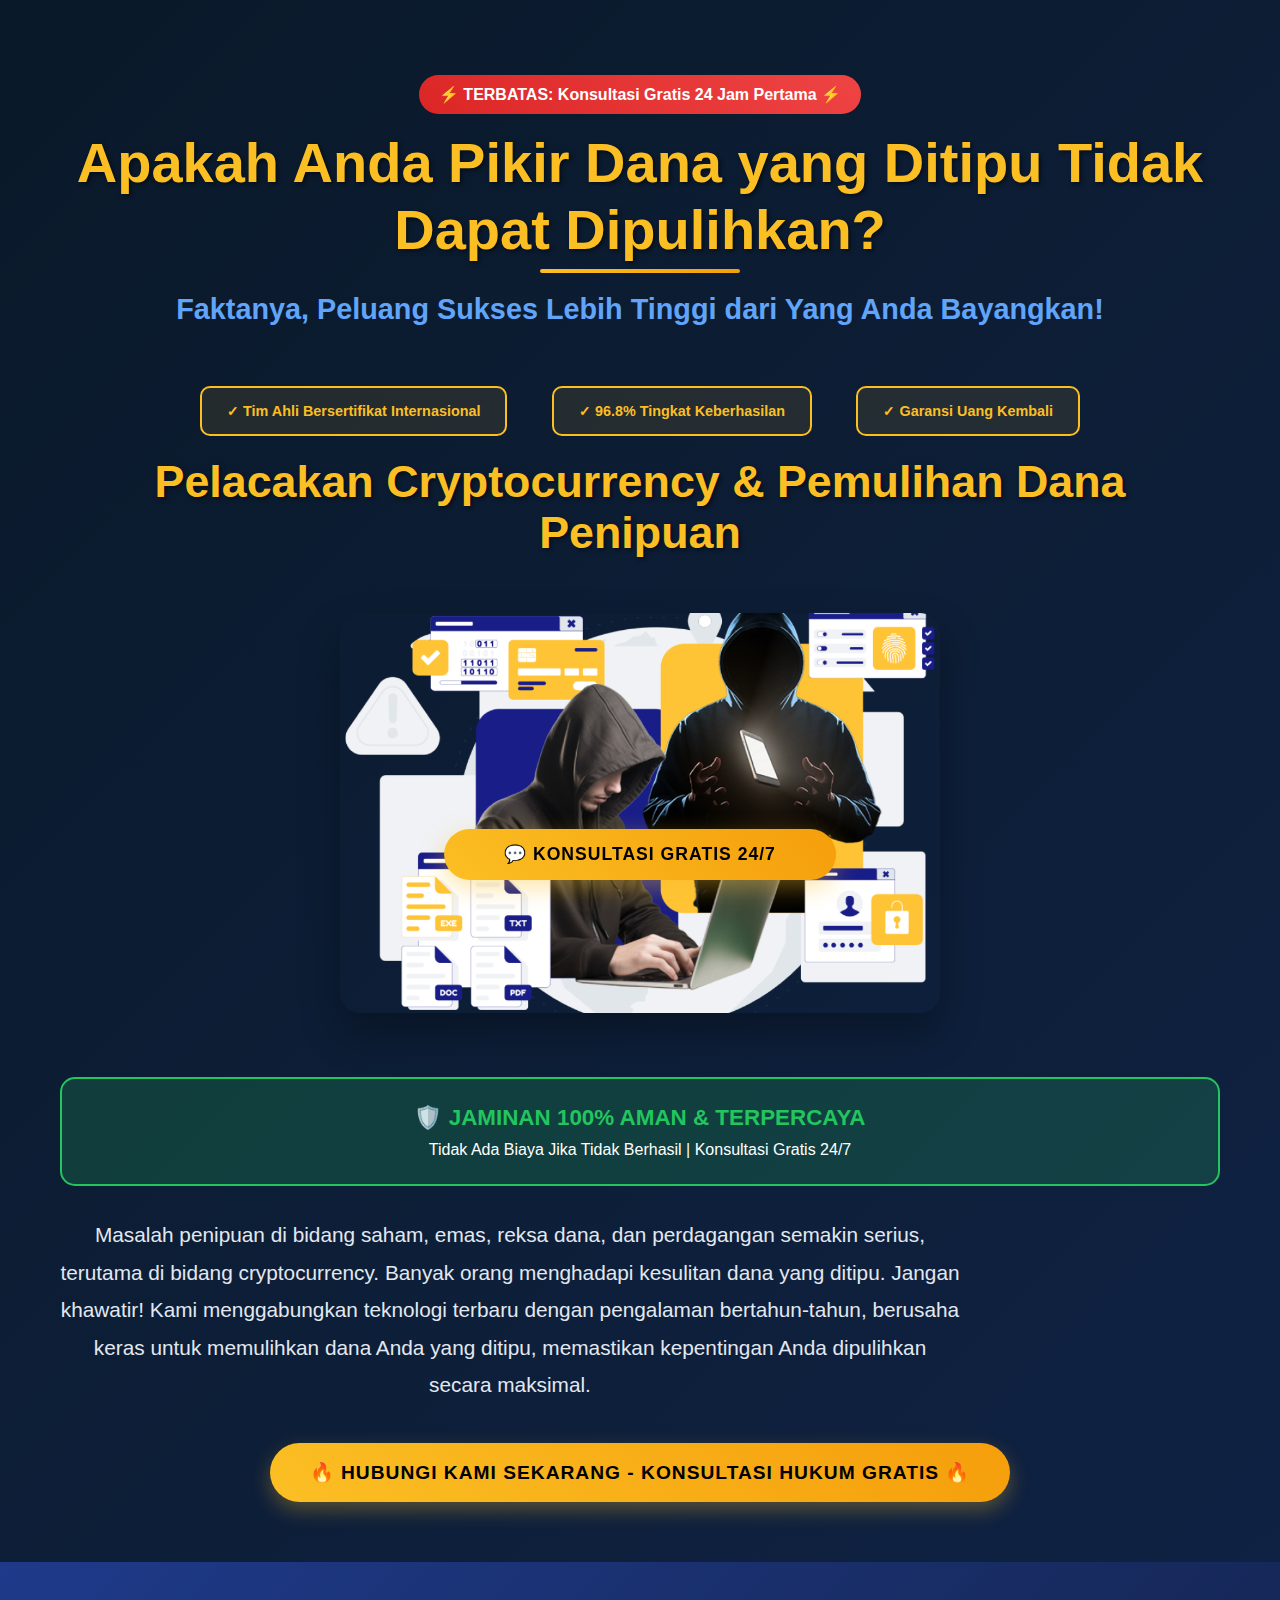
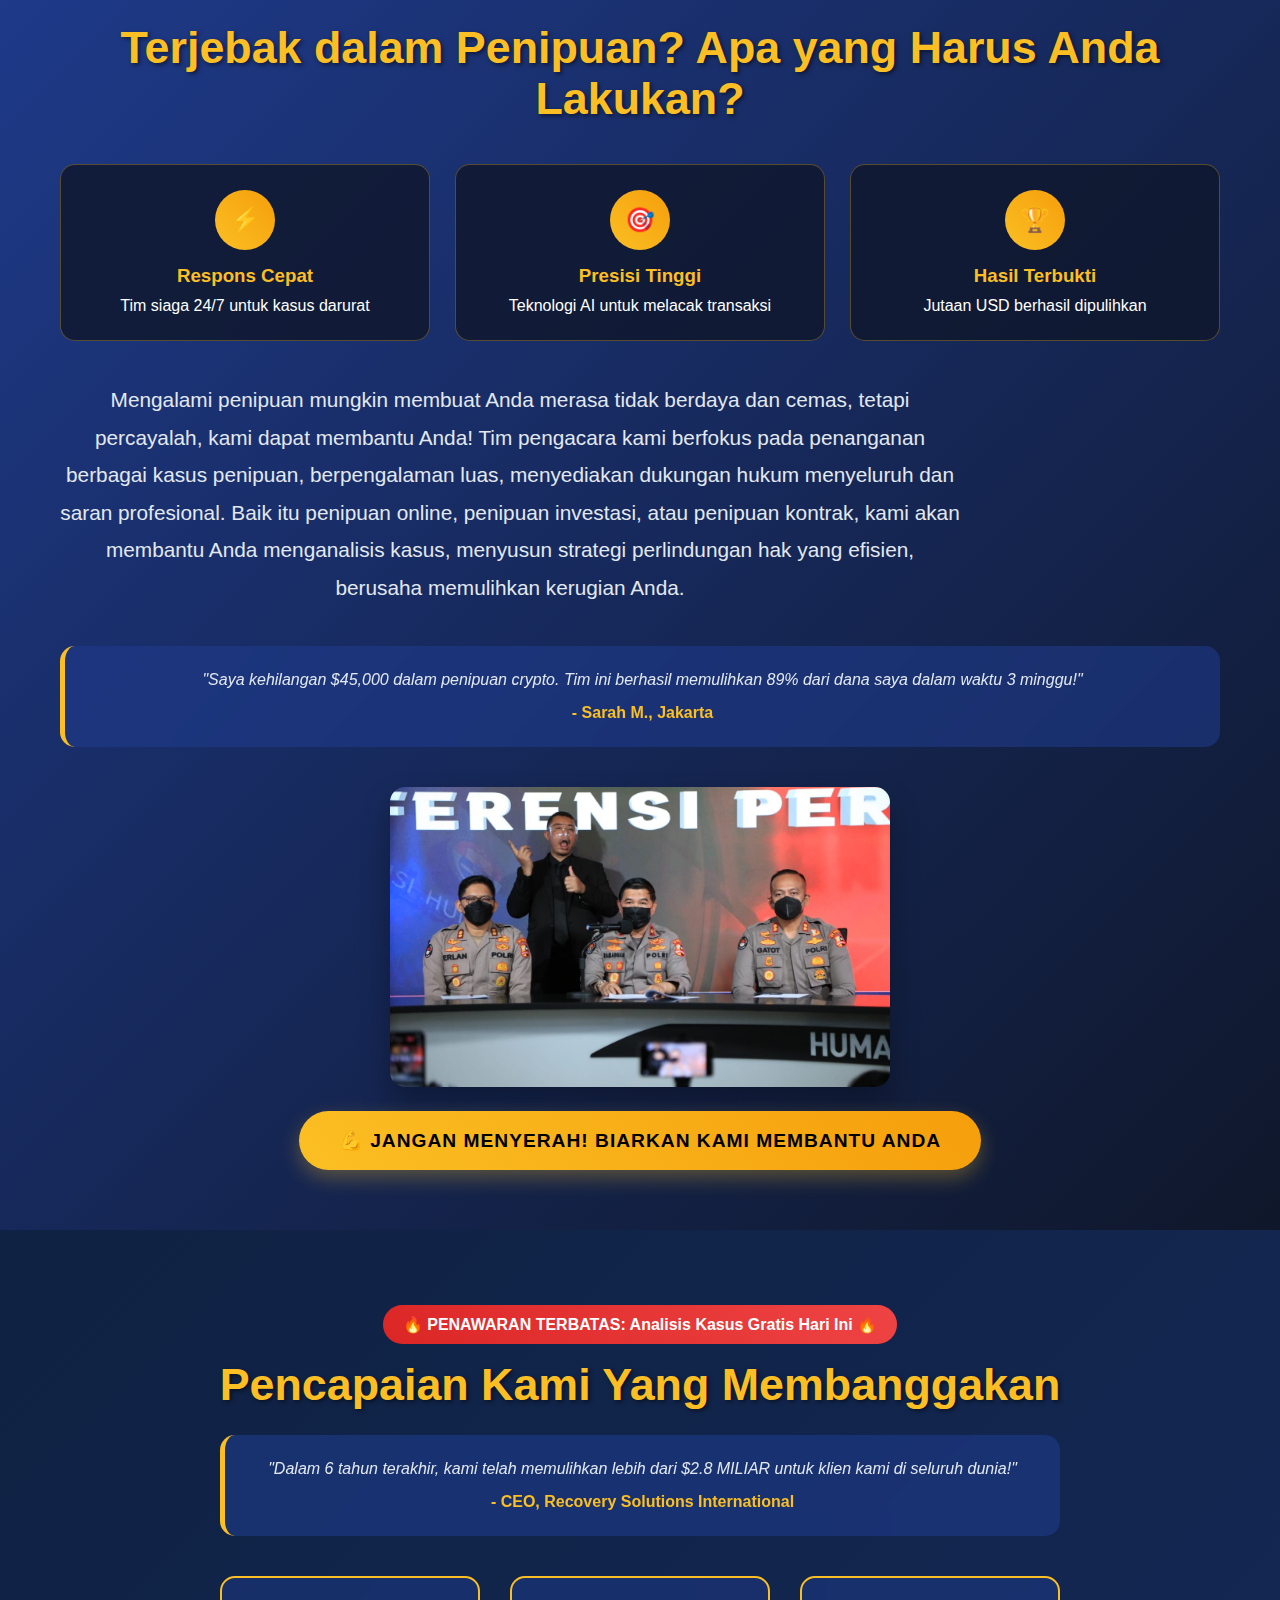
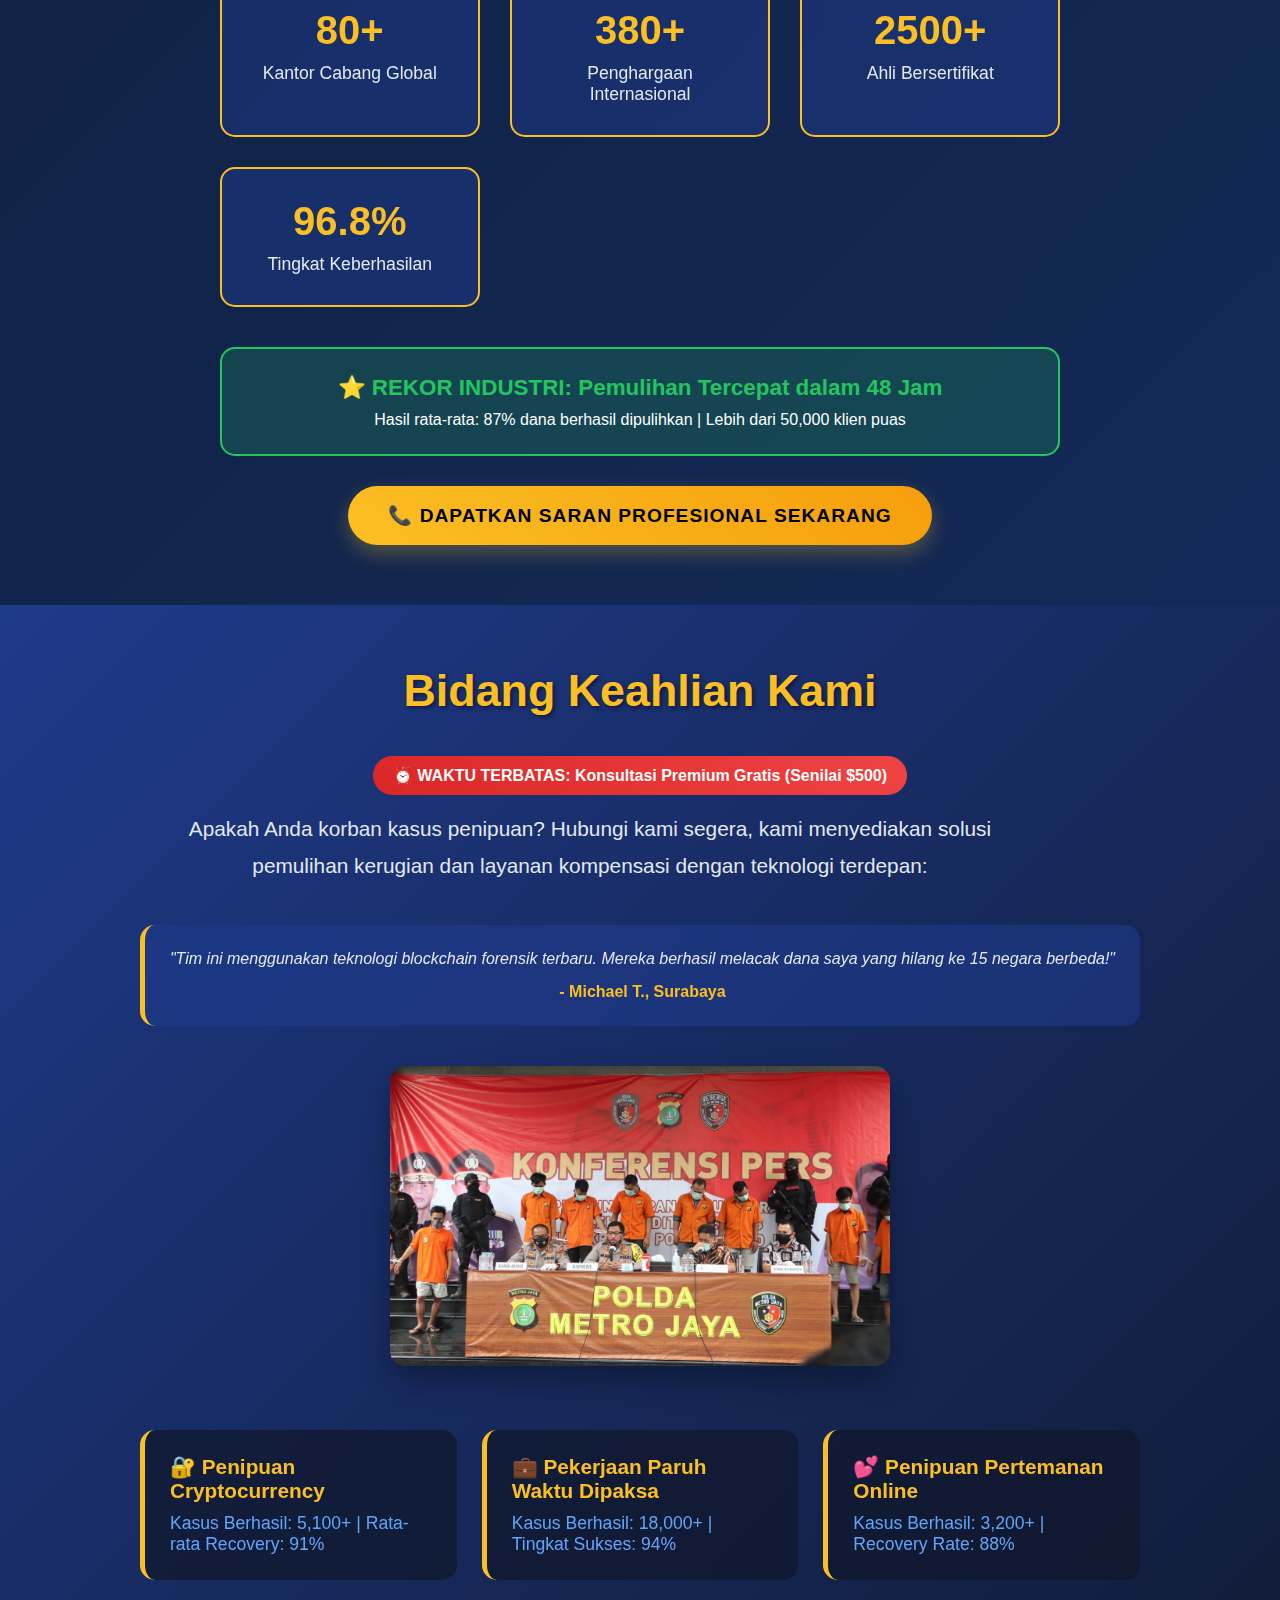
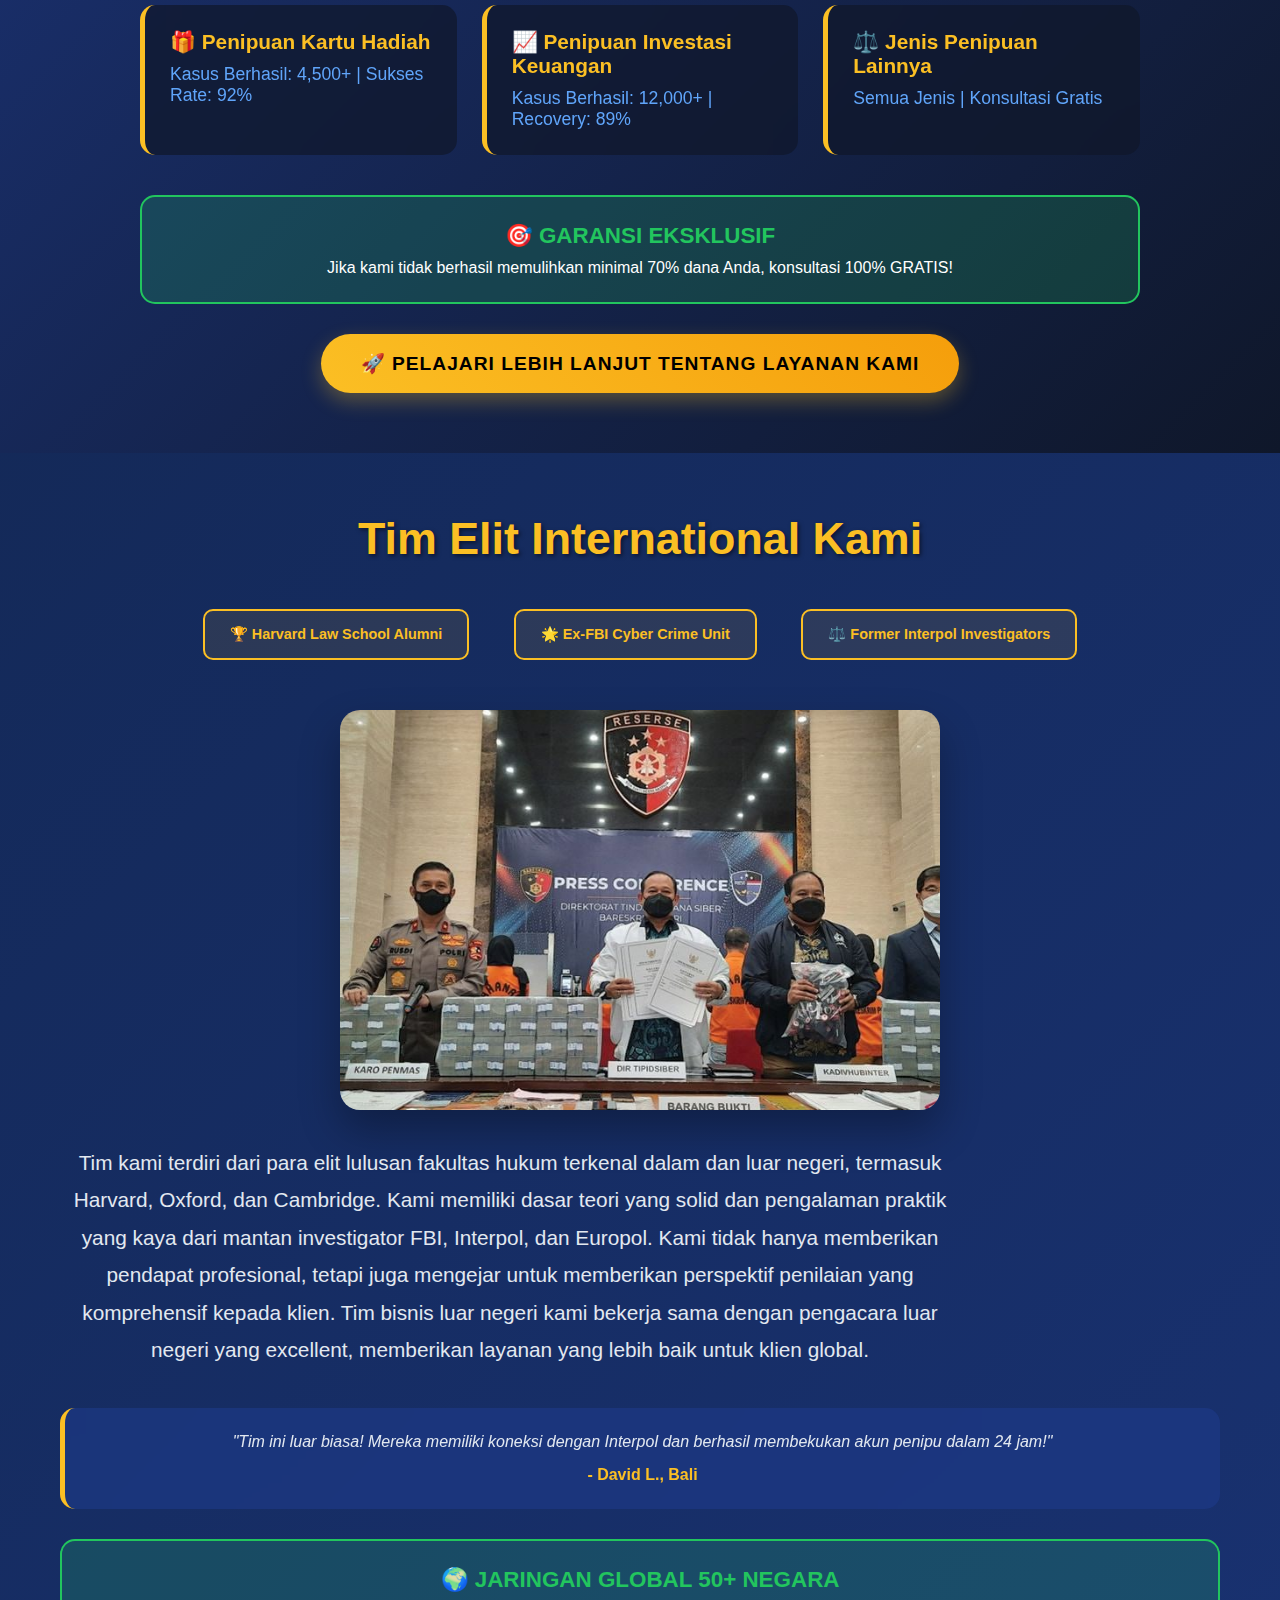
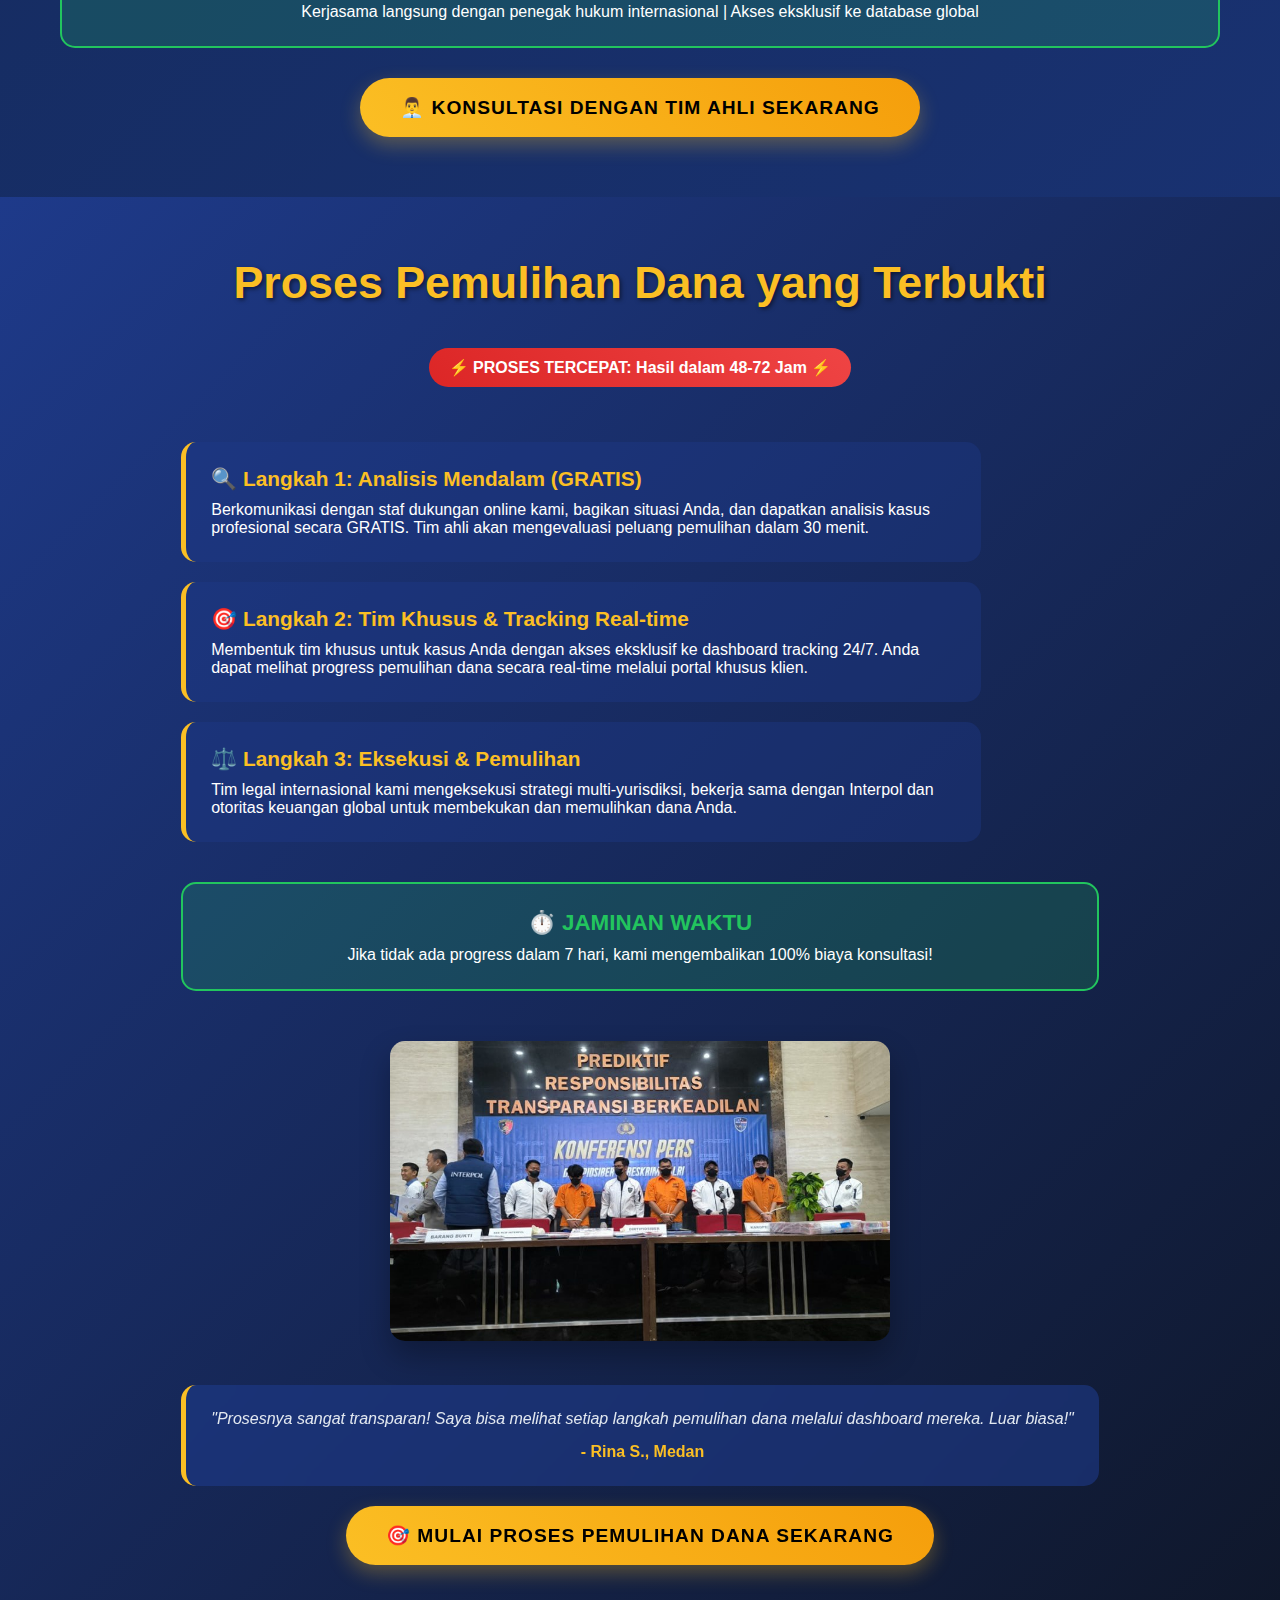
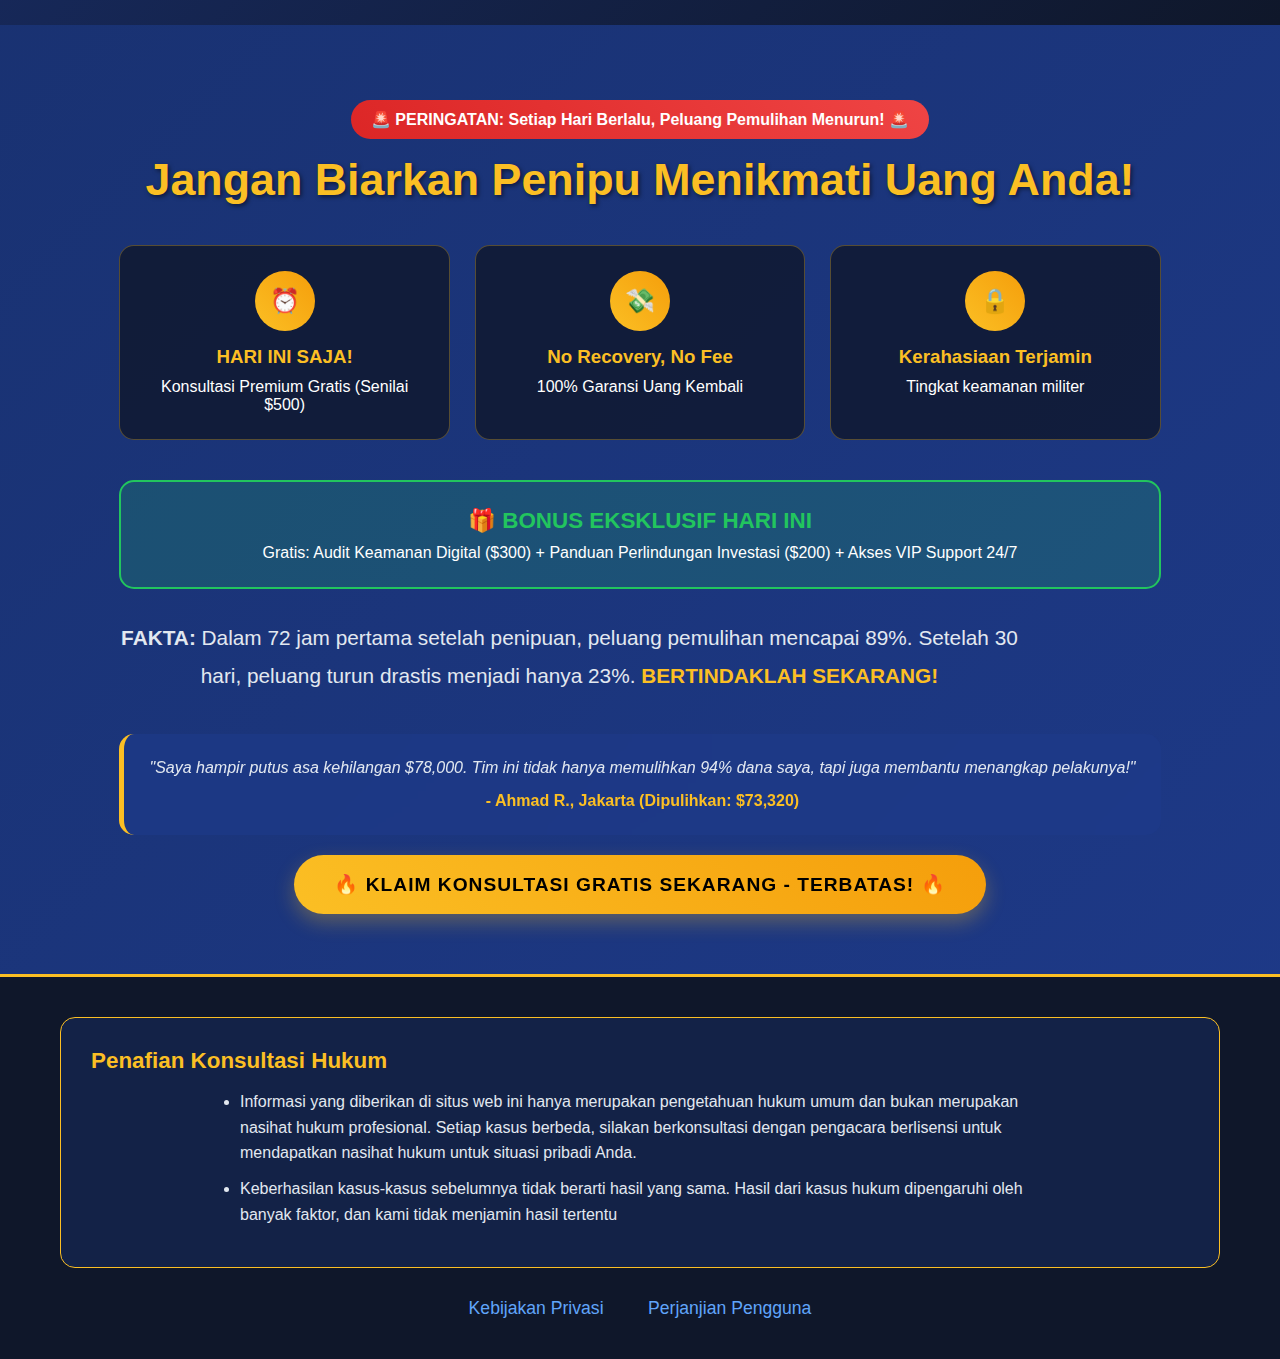
<file: index - 副本.html>
<!DOCTYPE html>
<html lang="id">
<head>
<link rel="stylesheet" href="css/t4.css"> 
<script>
 function ott() {
            window.open('https://wa.me/12313131', '_blank');
        }
</script>
    <meta charset="UTF-8">
    <meta name="viewport" content="width=device-width, initial-scale=1.0, maximum-scale=1.0, user-scalable=no">
    <title>Pemulihan Dana Penipuan Kripto</title>
    <style>
       
    </style>
</head>
<body>
    <!-- Hero Section -->
    <section class="section">
        <div class="container">
            <div class="urgency-text">⚡ TERBATAS: Konsultasi Gratis 24 Jam Pertama ⚡</div>
            <h1 class="hero-title">Apakah Anda Pikir Dana yang Ditipu Tidak Dapat Dipulihkan?</h1>
            <p class="hero-subtitle">Faktanya, Peluang Sukses Lebih Tinggi dari Yang Anda Bayangkan!</p>
            
            <div class="trust-badge">✓ Tim Ahli Bersertifikat Internasional</div>
            <div class="trust-badge">✓ 96.8% Tingkat Keberhasilan</div>
            <div class="trust-badge">✓ Garansi Uang Kembali</div>
            
            <h2 class="section-title">Pelacakan Cryptocurrency & Pemulihan Dana Penipuan</h2>
            <img src="img/2.jpg" alt="Pemulihan Dana" class="hero-image">
            
            <div class="guarantee-box">
                <div class="guarantee-title">🛡️ JAMINAN 100% AMAN & TERPERCAYA</div>
                <p>Tidak Ada Biaya Jika Tidak Berhasil | Konsultasi Gratis 24/7</p>
            </div>
            
            <p class="content-text">
                Masalah penipuan di bidang saham, emas, reksa dana, dan perdagangan semakin serius, terutama di bidang cryptocurrency. 
                Banyak orang menghadapi kesulitan dana yang ditipu. Jangan khawatir! Kami menggabungkan teknologi terbaru dengan 
                pengalaman bertahun-tahun, berusaha keras untuk memulihkan dana Anda yang ditipu, memastikan kepentingan Anda dipulihkan secara maksimal.
            </p>
            <button class="cta-button" onclick="ott()">🔥 Hubungi Kami Sekarang - Konsultasi Hukum Gratis 🔥</button>
        </div>
    </section>

    <!-- Problem Section -->
    <section class="section">
        <div class="container">
            <h2 class="section-title">Terjebak dalam Penipuan? Apa yang Harus Anda Lakukan?</h2>
            
            <div class="feature-grid">
                <div class="feature-item">
                    <div class="feature-icon">⚡</div>
                    <h3 style="color: #fbbf24; margin-bottom: 10px;">Respons Cepat</h3>
                    <p>Tim siaga 24/7 untuk kasus darurat</p>
                </div>
                <div class="feature-item">
                    <div class="feature-icon">🎯</div>
                    <h3 style="color: #fbbf24; margin-bottom: 10px;">Presisi Tinggi</h3>
                    <p>Teknologi AI untuk melacak transaksi</p>
                </div>
                <div class="feature-item">
                    <div class="feature-icon">🏆</div>
                    <h3 style="color: #fbbf24; margin-bottom: 10px;">Hasil Terbukti</h3>
                    <p>Jutaan USD berhasil dipulihkan</p>
                </div>
            </div>
            
            <p class="content-text">
                Mengalami penipuan mungkin membuat Anda merasa tidak berdaya dan cemas, tetapi percayalah, kami dapat membantu Anda! 
                Tim pengacara kami berfokus pada penanganan berbagai kasus penipuan, berpengalaman luas, menyediakan dukungan hukum 
                menyeluruh dan saran profesional. Baik itu penipuan online, penipuan investasi, atau penipuan kontrak, kami akan 
                membantu Anda menganalisis kasus, menyusun strategi perlindungan hak yang efisien, berusaha memulihkan kerugian Anda.
            </p>
            
            <div class="testimonial-card">
                <p class="testimonial-text">"Saya kehilangan $45,000 dalam penipuan crypto. Tim ini berhasil memulihkan 89% dari dana saya dalam waktu 3 minggu!"</p>
                <p class="testimonial-author">- Sarah M., Jakarta</p>
            </div>
            
            <img src="img/4.jpg" alt="Bantuan Hukum" class="content-image">
            <button class="cta-button" onclick="ott()">💪 Jangan Menyerah! Biarkan Kami Membantu Anda</button>
        </div>
    </section>

    <!-- Achievement Section -->
    <section class="section">
        <div class="container">
            <div class="urgency-text">🔥 PENAWARAN TERBATAS: Analisis Kasus Gratis Hari Ini 🔥</div>
            <h2 class="section-title">Pencapaian Kami Yang Membanggakan</h2>
            
            <div class="testimonial-card">
                <p class="testimonial-text">"Dalam 6 tahun terakhir, kami telah memulihkan lebih dari $2.8 MILIAR untuk klien kami di seluruh dunia!"</p>
                <p class="testimonial-author">- CEO, Recovery Solutions International</p>
            </div>
            
            <div class="stats-grid">
                <div class="stat-item">
                    <div class="stat-number">80+</div>
                    <div class="stat-label">Kantor Cabang Global</div>
                </div>
                <div class="stat-item">
                    <div class="stat-number">380+</div>
                    <div class="stat-label">Penghargaan Internasional</div>
                </div>
                <div class="stat-item">
                    <div class="stat-number">2500+</div>
                    <div class="stat-label">Ahli Bersertifikat</div>
                </div>
                <div class="stat-item">
                    <div class="stat-number">96.8%</div>
                    <div class="stat-label">Tingkat Keberhasilan</div>
                </div>
            </div>
            
            <div class="guarantee-box">
                <div class="guarantee-title">⭐ REKOR INDUSTRI: Pemulihan Tercepat dalam 48 Jam</div>
                <p>Hasil rata-rata: 87% dana berhasil dipulihkan | Lebih dari 50,000 klien puas</p>
            </div>
            
            <button class="cta-button" onclick="ott()">📞 Dapatkan Saran Profesional Sekarang</button>
        </div>
    </section>

    <!-- Services Section -->
    <section class="section">
        <div class="container">
            <h2 class="section-title">Bidang Keahlian Kami</h2>
            <div class="urgency-text">⏰ WAKTU TERBATAS: Konsultasi Premium Gratis (Senilai $500)</div>
            <p class="content-text">
                Apakah Anda korban kasus penipuan? Hubungi kami segera, kami menyediakan solusi pemulihan kerugian dan layanan kompensasi dengan teknologi terdepan:
            </p>
            
            <div class="testimonial-card">
                <p class="testimonial-text">"Tim ini menggunakan teknologi blockchain forensik terbaru. Mereka berhasil melacak dana saya yang hilang ke 15 negara berbeda!"</p>
                <p class="testimonial-author">- Michael T., Surabaya</p>
            </div>
            
            <img src="img/3.jpg" alt="Layanan Profesional" class="content-image">
            
            <div class="services-grid">
                <div class="service-item">
                    <div class="service-title">🔐 Penipuan Cryptocurrency</div>
                    <div class="service-cases">Kasus Berhasil: 5,100+ | Rata-rata Recovery: 91%</div>
                </div>
                <div class="service-item">
                    <div class="service-title">💼 Pekerjaan Paruh Waktu Dipaksa</div>
                    <div class="service-cases">Kasus Berhasil: 18,000+ | Tingkat Sukses: 94%</div>
                </div>
                <div class="service-item">
                    <div class="service-title">💕 Penipuan Pertemanan Online</div>
                    <div class="service-cases">Kasus Berhasil: 3,200+ | Recovery Rate: 88%</div>
                </div>
                <div class="service-item">
                    <div class="service-title">🎁 Penipuan Kartu Hadiah</div>
                    <div class="service-cases">Kasus Berhasil: 4,500+ | Sukses Rate: 92%</div>
                </div>
                <div class="service-item">
                    <div class="service-title">📈 Penipuan Investasi Keuangan</div>
                    <div class="service-cases">Kasus Berhasil: 12,000+ | Recovery: 89%</div>
                </div>
                <div class="service-item">
                    <div class="service-title">⚖️ Jenis Penipuan Lainnya</div>
                    <div class="service-cases">Semua Jenis | Konsultasi Gratis</div>
                </div>
            </div>
            
            <div class="guarantee-box">
                <div class="guarantee-title">🎯 GARANSI EKSKLUSIF</div>
                <p>Jika kami tidak berhasil memulihkan minimal 70% dana Anda, konsultasi 100% GRATIS!</p>
            </div>
            
            <button class="cta-button" onclick="ott()">🚀 Pelajari Lebih Lanjut Tentang Layanan Kami</button>
        </div>
    </section>

    <!-- Team Section -->
    <section class="section">
        <div class="container">
            <h2 class="section-title">Tim Elit International Kami</h2>
            
            <div class="trust-badge">🏆 Harvard Law School Alumni</div>
            <div class="trust-badge">🌟 Ex-FBI Cyber Crime Unit</div>
            <div class="trust-badge">⚖️ Former Interpol Investigators</div>
            
            <img src="img/5.jpg" alt="Tim Profesional" class="hero-image">
            
            <p class="content-text">
                Tim kami terdiri dari para elit lulusan fakultas hukum terkenal dalam dan luar negeri, termasuk Harvard, Oxford, dan Cambridge. 
                Kami memiliki dasar teori yang solid dan pengalaman praktik yang kaya dari mantan investigator FBI, Interpol, dan Europol. 
                Kami tidak hanya memberikan pendapat profesional, tetapi juga mengejar untuk memberikan perspektif penilaian yang komprehensif kepada klien. 
                Tim bisnis luar negeri kami bekerja sama dengan pengacara luar negeri yang excellent, memberikan layanan yang lebih baik untuk klien global.
            </p>
            
            <div class="testimonial-card">
                <p class="testimonial-text">"Tim ini luar biasa! Mereka memiliki koneksi dengan Interpol dan berhasil membekukan akun penipu dalam 24 jam!"</p>
                <p class="testimonial-author">- David L., Bali</p>
            </div>
            
            <div class="guarantee-box">
                <div class="guarantee-title">🌍 JARINGAN GLOBAL 50+ NEGARA</div>
                <p>Kerjasama langsung dengan penegak hukum internasional | Akses eksklusif ke database global</p>
            </div>
            
            <button class="cta-button" onclick="ott()">👨‍💼 Konsultasi dengan Tim Ahli Sekarang</button>
        </div>
    </section>

    <!-- Process Section -->
    <section class="section">
        <div class="container">
            <h2 class="section-title">Proses Pemulihan Dana yang Terbukti</h2>
            <div class="urgency-text">⚡ PROSES TERCEPAT: Hasil dalam 48-72 Jam ⚡</div>
            
            <div class="steps-container">
                <div class="step-item">
                    <div class="step-title">🔍 Langkah 1: Analisis Mendalam (GRATIS)</div>
                    <p>Berkomunikasi dengan staf dukungan online kami, bagikan situasi Anda, dan dapatkan analisis kasus profesional secara GRATIS. Tim ahli akan mengevaluasi peluang pemulihan dalam 30 menit.</p>
                </div>
                <div class="step-item">
                    <div class="step-title">🎯 Langkah 2: Tim Khusus & Tracking Real-time</div>
                    <p>Membentuk tim khusus untuk kasus Anda dengan akses eksklusif ke dashboard tracking 24/7. Anda dapat melihat progress pemulihan dana secara real-time melalui portal khusus klien.</p>
                </div>
                <div class="step-item">
                    <div class="step-title">⚖️ Langkah 3: Eksekusi & Pemulihan</div>
                    <p>Tim legal internasional kami mengeksekusi strategi multi-yurisdiksi, bekerja sama dengan Interpol dan otoritas keuangan global untuk membekukan dan memulihkan dana Anda.</p>
                </div>
            </div>
            
            <div class="guarantee-box">
                <div class="guarantee-title">⏱️ JAMINAN WAKTU</div>
                <p>Jika tidak ada progress dalam 7 hari, kami mengembalikan 100% biaya konsultasi!</p>
            </div>
            
            <img src="img/1.jpg" alt="Proses Layanan" class="content-image">
            
            <div class="testimonial-card">
                <p class="testimonial-text">"Prosesnya sangat transparan! Saya bisa melihat setiap langkah pemulihan dana melalui dashboard mereka. Luar biasa!"</p>
                <p class="testimonial-author">- Rina S., Medan</p>
            </div>
            
            <button class="cta-button" onclick="ott()">🎯 Mulai Proses Pemulihan Dana Sekarang</button>
        </div>
    </section>

    <!-- Final CTA Section -->
    <section class="section">
        <div class="container">
            <div class="urgency-text">🚨 PERINGATAN: Setiap Hari Berlalu, Peluang Pemulihan Menurun! 🚨</div>
            <h2 class="section-title">Jangan Biarkan Penipu Menikmati Uang Anda!</h2>
            
            <div class="feature-grid">
                <div class="feature-item">
                    <div class="feature-icon">⏰</div>
                    <h3 style="color: #fbbf24; margin-bottom: 10px;">HARI INI SAJA!</h3>
                    <p>Konsultasi Premium Gratis (Senilai $500)</p>
                </div>
                <div class="feature-item">
                    <div class="feature-icon">💸</div>
                    <h3 style="color: #fbbf24; margin-bottom: 10px;">No Recovery, No Fee</h3>
                    <p>100% Garansi Uang Kembali</p>
                </div>
                <div class="feature-item">
                    <div class="feature-icon">🔒</div>
                    <h3 style="color: #fbbf24; margin-bottom: 10px;">Kerahasiaan Terjamin</h3>
                    <p>Tingkat keamanan militer</p>
                </div>
            </div>
            
            <div class="guarantee-box">
                <div class="guarantee-title">🎁 BONUS EKSKLUSIF HARI INI</div>
                <p>Gratis: Audit Keamanan Digital ($300) + Panduan Perlindungan Investasi ($200) + Akses VIP Support 24/7</p>
            </div>
            
            <p class="content-text">
                <strong>FAKTA:</strong> Dalam 72 jam pertama setelah penipuan, peluang pemulihan mencapai 89%. 
                Setelah 30 hari, peluang turun drastis menjadi hanya 23%. 
                <span style="color: #fbbf24; font-weight: bold;">BERTINDAKLAH SEKARANG!</span>
            </p>
            
            <div class="testimonial-card">
                <p class="testimonial-text">"Saya hampir putus asa kehilangan $78,000. Tim ini tidak hanya memulihkan 94% dana saya, tapi juga membantu menangkap pelakunya!"</p>
                <p class="testimonial-author">- Ahmad R., Jakarta (Dipulihkan: $73,320)</p>
            </div>
            
            <button class="cta-button" onclick="ott()">🔥 KLAIM KONSULTASI GRATIS SEKARANG - TERBATAS! 🔥</button>
        </div>
    </section>

    <!-- Footer -->
    <footer class="footer">
        <div class="container">
            <div class="disclaimer">
                <h3>Penafian Konsultasi Hukum</h3>
                <ul>
                    <li>Informasi yang diberikan di situs web ini hanya merupakan pengetahuan hukum umum dan bukan merupakan nasihat hukum profesional. Setiap kasus berbeda, silakan berkonsultasi dengan pengacara berlisensi untuk mendapatkan nasihat hukum untuk situasi pribadi Anda.</li>
                    <li>Keberhasilan kasus-kasus sebelumnya tidak berarti hasil yang sama. Hasil dari kasus hukum dipengaruhi oleh banyak faktor, dan kami tidak menjamin hasil tertentu</li> 
                </ul>
            </div>
            
            <div class="footer-links">
                <a href="privacy.html" target="_blank">Kebijakan Privasi</a>
                <a href="terms.html" target="_blank">Perjanjian Pengguna</a>
            </div>
        </div>
    </footer>

    <!-- Floating Button -->
    <button class="floating-button" onclick="ott()">💬 KONSULTASI GRATIS 24/7</button>

    <script>
       
        
        // Prevent zoom on mobile
        document.addEventListener('gesturestart', function (e) {
            e.preventDefault();
        });
        
        document.addEventListener('gesturechange', function (e) {
            e.preventDefault();
        });
        
        document.addEventListener('gestureend', function (e) {
            e.preventDefault();
        });
        
        // Smooth scrolling for better UX
        document.addEventListener('DOMContentLoaded', function() {
            const buttons = document.querySelectorAll('.cta-button, .floating-button');
            buttons.forEach(button => {
                button.addEventListener('click', function(e) {
                    // Add click animation
                    this.style.transform = 'scale(0.95)';
                    setTimeout(() => {
                        this.style.transform = '';
                    }, 150);
                });
            });
        });
    </script>
</body>
</html>
</file>
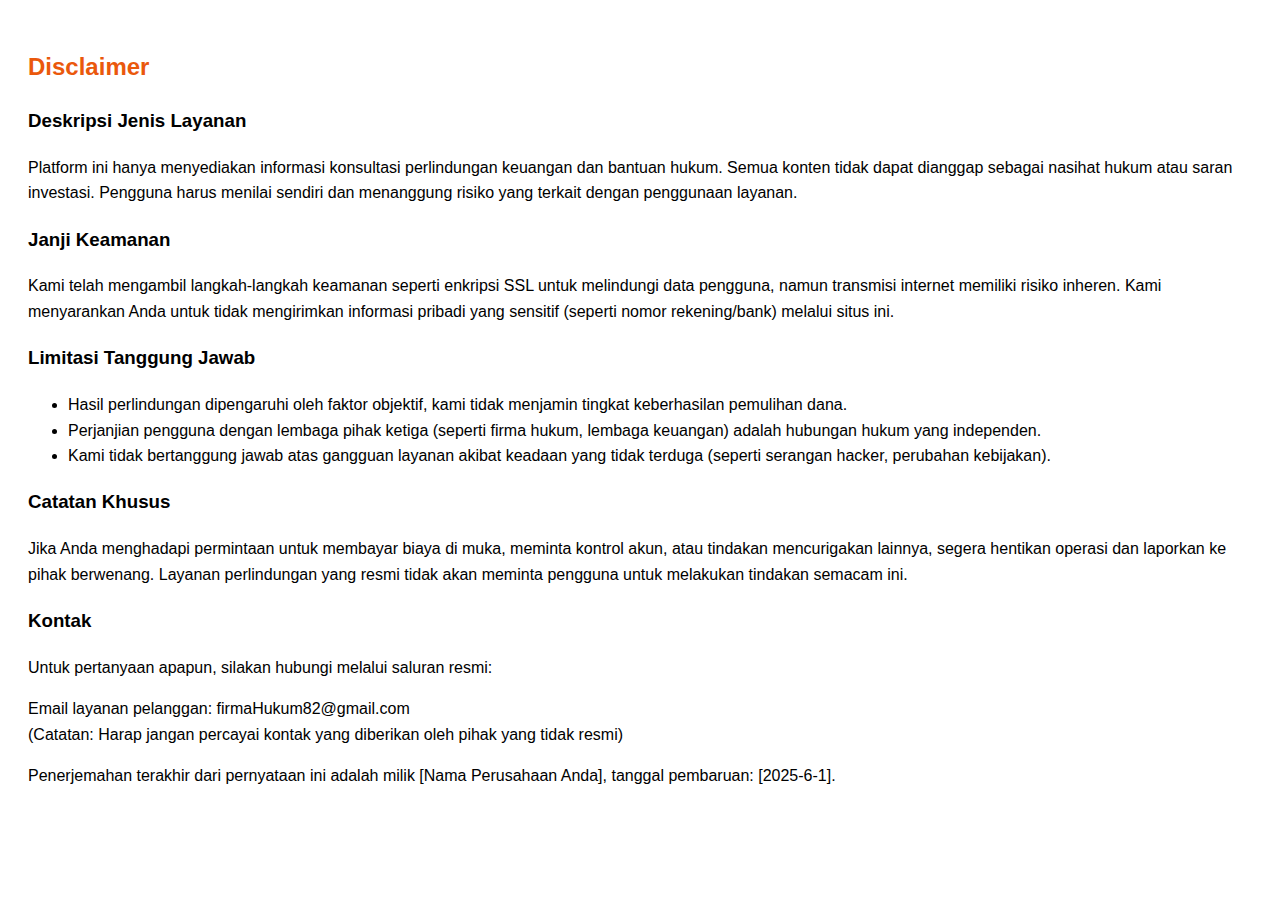
<file: Penafian.html>
<!DOCTYPE html>
<html lang="id">
<head>
    <meta charset="UTF-8">
    <meta name="viewport" content="width=device-width, initial-scale=1.0">
    <title>Disclaimer</title>
    <style>
        body {
            font-family: Arial, sans-serif;
            line-height: 1.6;
            padding: 20px;
        }
        h2 {
            color: #EA580C;
        }
    </style>
</head>
<body>

    <h2>Disclaimer</h2>

    <h3>Deskripsi Jenis Layanan</h3>
    <p>Platform ini hanya menyediakan informasi konsultasi perlindungan keuangan dan bantuan hukum. Semua konten tidak dapat dianggap sebagai nasihat hukum atau saran investasi. Pengguna harus menilai sendiri dan menanggung risiko yang terkait dengan penggunaan layanan.</p>

    <h3>Janji Keamanan</h3>
    <p>Kami telah mengambil langkah-langkah keamanan seperti enkripsi SSL untuk melindungi data pengguna, namun transmisi internet memiliki risiko inheren. Kami menyarankan Anda untuk tidak mengirimkan informasi pribadi yang sensitif (seperti nomor rekening/bank) melalui situs ini.</p>

    <h3>Limitasi Tanggung Jawab</h3>
    <ul>
        <li>Hasil perlindungan dipengaruhi oleh faktor objektif, kami tidak menjamin tingkat keberhasilan pemulihan dana.</li>
        <li>Perjanjian pengguna dengan lembaga pihak ketiga (seperti firma hukum, lembaga keuangan) adalah hubungan hukum yang independen.</li>
        <li>Kami tidak bertanggung jawab atas gangguan layanan akibat keadaan yang tidak terduga (seperti serangan hacker, perubahan kebijakan).</li>
    </ul>

    <h3>Catatan Khusus</h3>
    <p>Jika Anda menghadapi permintaan untuk membayar biaya di muka, meminta kontrol akun, atau tindakan mencurigakan lainnya, segera hentikan operasi dan laporkan ke pihak berwenang. Layanan perlindungan yang resmi tidak akan meminta pengguna untuk melakukan tindakan semacam ini.</p>

    <h3>Kontak</h3>
    <p>Untuk pertanyaan apapun, silakan hubungi melalui saluran resmi:</p>
    <p>Email layanan pelanggan: firmaHukum82@gmail.com <br>
    (Catatan: Harap jangan percayai kontak yang diberikan oleh pihak yang tidak resmi)</p>

    <p>Penerjemahan terakhir dari pernyataan ini adalah milik [Nama Perusahaan Anda], tanggal pembaruan: [2025-6-1].</p>

</body>
</html>
</file>
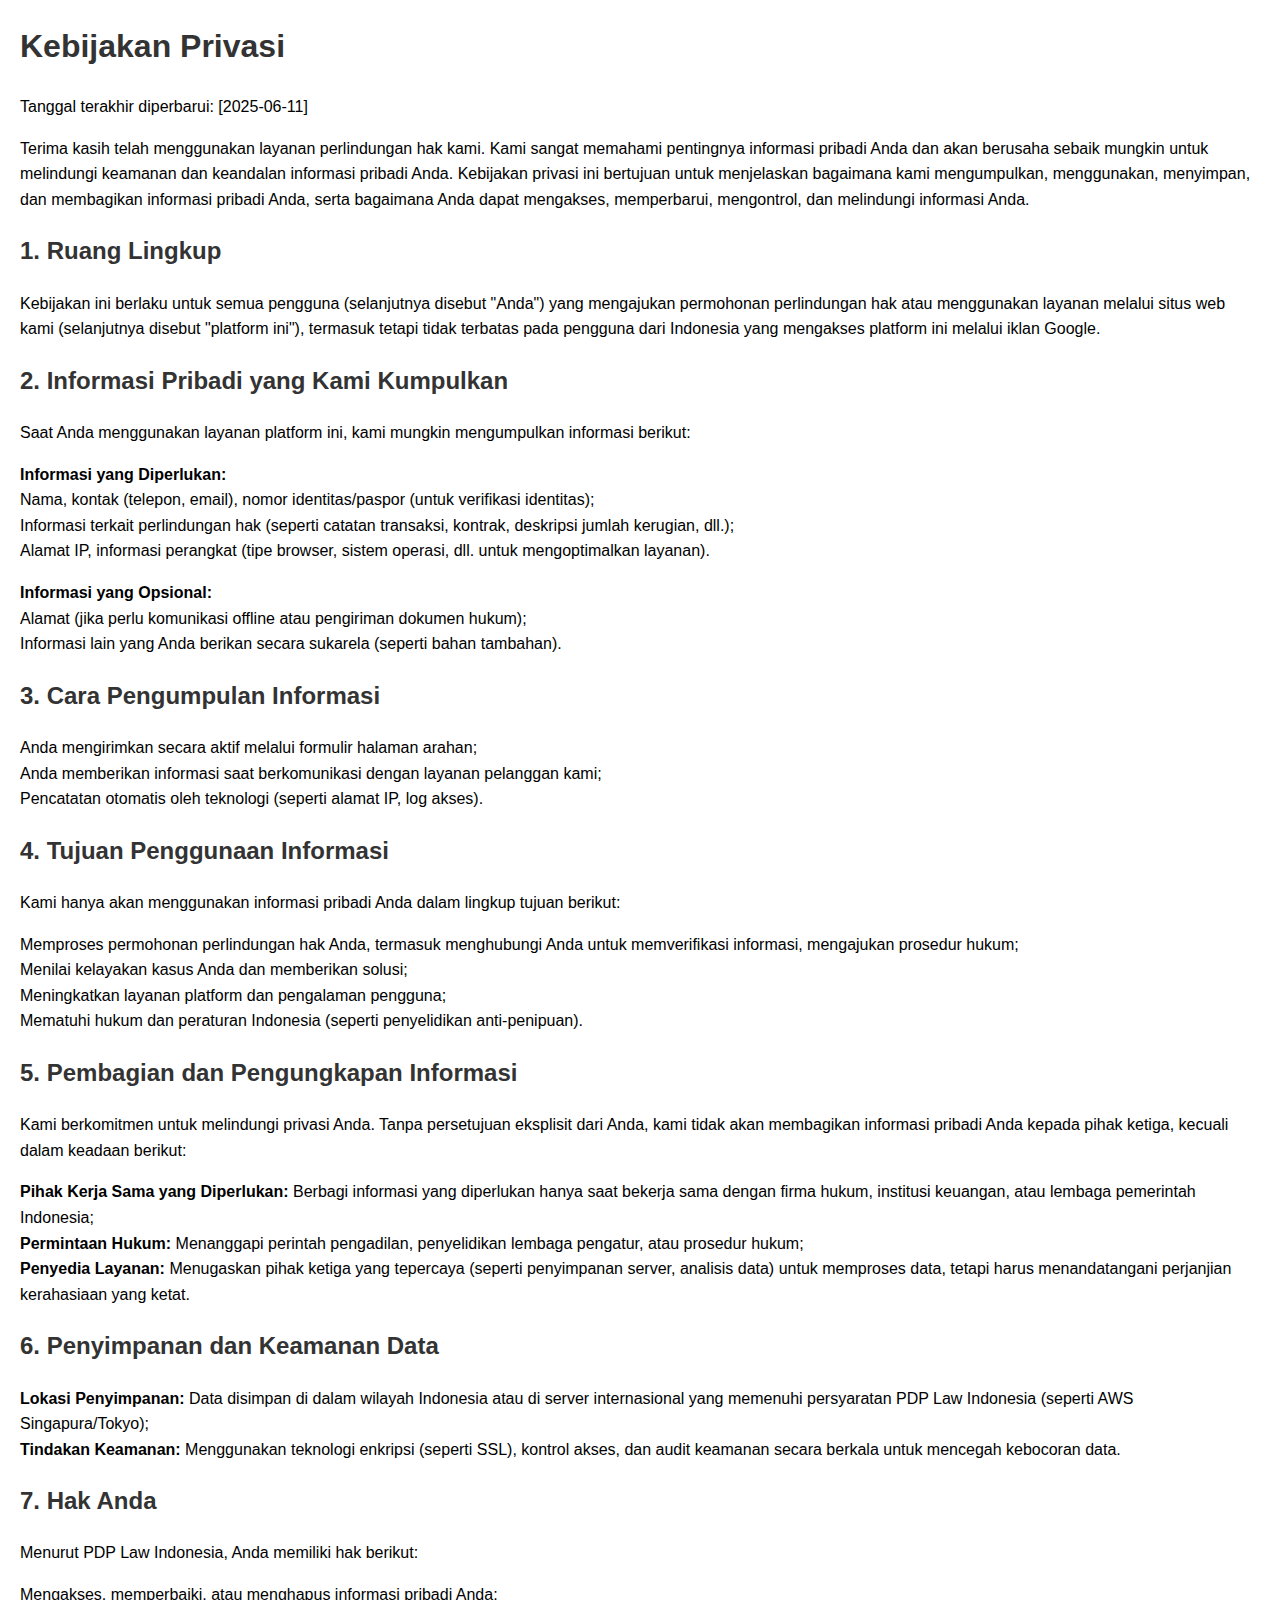
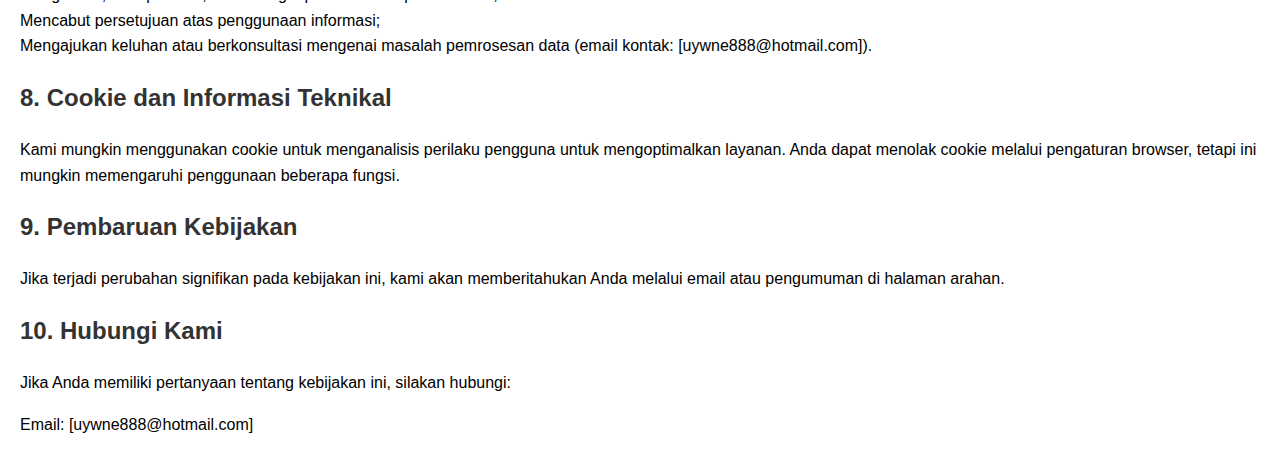
<file: privacy.html>
<!DOCTYPE html>
<html lang="id">
<head>
    <meta charset="UTF-8">
    <meta name="viewport" content="width=device-width, initial-scale=1.0">
    <title>Kebijakan Privasi</title>
    <style>
        body {
            font-family: Arial, sans-serif;
            line-height: 1.6;
            margin: 20px;
            padding: 0;
        }
        h1, h2 {
            color: #333;
        }
    </style>
</head>
<body>
    <h1>Kebijakan Privasi</h1>
    <p>Tanggal terakhir diperbarui: [2025-06-11]</p>
    <p>Terima kasih telah menggunakan layanan perlindungan hak kami. Kami sangat memahami pentingnya informasi pribadi Anda dan akan berusaha sebaik mungkin untuk melindungi keamanan dan keandalan informasi pribadi Anda. Kebijakan privasi ini bertujuan untuk menjelaskan bagaimana kami mengumpulkan, menggunakan, menyimpan, dan membagikan informasi pribadi Anda, serta bagaimana Anda dapat mengakses, memperbarui, mengontrol, dan melindungi informasi Anda.</p>
    
    <h2>1. Ruang Lingkup</h2>
    <p>Kebijakan ini berlaku untuk semua pengguna (selanjutnya disebut "Anda") yang mengajukan permohonan perlindungan hak atau menggunakan layanan melalui situs web kami (selanjutnya disebut "platform ini"), termasuk tetapi tidak terbatas pada pengguna dari Indonesia yang mengakses platform ini melalui iklan Google.</p>
    
    <h2>2. Informasi Pribadi yang Kami Kumpulkan</h2>
    <p>Saat Anda menggunakan layanan platform ini, kami mungkin mengumpulkan informasi berikut:</p>
    <p><strong>Informasi yang Diperlukan:</strong><br>
    Nama, kontak (telepon, email), nomor identitas/paspor (untuk verifikasi identitas);<br>
    Informasi terkait perlindungan hak (seperti catatan transaksi, kontrak, deskripsi jumlah kerugian, dll.);<br>
    Alamat IP, informasi perangkat (tipe browser, sistem operasi, dll. untuk mengoptimalkan layanan).</p>
    <p><strong>Informasi yang Opsional:</strong><br>
    Alamat (jika perlu komunikasi offline atau pengiriman dokumen hukum);<br>
    Informasi lain yang Anda berikan secara sukarela (seperti bahan tambahan).</p>
    
    <h2>3. Cara Pengumpulan Informasi</h2>
    <p>Anda mengirimkan secara aktif melalui formulir halaman arahan;<br>
    Anda memberikan informasi saat berkomunikasi dengan layanan pelanggan kami;<br>
    Pencatatan otomatis oleh teknologi (seperti alamat IP, log akses).</p>
    
    <h2>4. Tujuan Penggunaan Informasi</h2>
    <p>Kami hanya akan menggunakan informasi pribadi Anda dalam lingkup tujuan berikut:</p>
    <p>Memproses permohonan perlindungan hak Anda, termasuk menghubungi Anda untuk memverifikasi informasi, mengajukan prosedur hukum;<br>
    Menilai kelayakan kasus Anda dan memberikan solusi;<br>
    Meningkatkan layanan platform dan pengalaman pengguna;<br>
    Mematuhi hukum dan peraturan Indonesia (seperti penyelidikan anti-penipuan).</p>
    
    <h2>5. Pembagian dan Pengungkapan Informasi</h2>
    <p>Kami berkomitmen untuk melindungi privasi Anda. Tanpa persetujuan eksplisit dari Anda, kami tidak akan membagikan informasi pribadi Anda kepada pihak ketiga, kecuali dalam keadaan berikut:</p>
    <p><strong>Pihak Kerja Sama yang Diperlukan:</strong> Berbagi informasi yang diperlukan hanya saat bekerja sama dengan firma hukum, institusi keuangan, atau lembaga pemerintah Indonesia;<br>
    <strong>Permintaan Hukum:</strong> Menanggapi perintah pengadilan, penyelidikan lembaga pengatur, atau prosedur hukum;<br>
    <strong>Penyedia Layanan:</strong> Menugaskan pihak ketiga yang tepercaya (seperti penyimpanan server, analisis data) untuk memproses data, tetapi harus menandatangani perjanjian kerahasiaan yang ketat.</p>
    
    <h2>6. Penyimpanan dan Keamanan Data</h2>
    <p><strong>Lokasi Penyimpanan:</strong> Data disimpan di dalam wilayah Indonesia atau di server internasional yang memenuhi persyaratan PDP Law Indonesia (seperti AWS Singapura/Tokyo);<br>
    <strong>Tindakan Keamanan:</strong> Menggunakan teknologi enkripsi (seperti SSL), kontrol akses, dan audit keamanan secara berkala untuk mencegah kebocoran data.</p>
    
    <h2>7. Hak Anda</h2>
    <p>Menurut PDP Law Indonesia, Anda memiliki hak berikut:</p>
    <p>Mengakses, memperbaiki, atau menghapus informasi pribadi Anda;<br>
    Mencabut persetujuan atas penggunaan informasi;<br>
    Mengajukan keluhan atau berkonsultasi mengenai masalah pemrosesan data (email kontak: [uywne888@hotmail.com]).</p>
    
    <h2>8. Cookie dan Informasi Teknikal</h2>
    <p>Kami mungkin menggunakan cookie untuk menganalisis perilaku pengguna untuk mengoptimalkan layanan. Anda dapat menolak cookie melalui pengaturan browser, tetapi ini mungkin memengaruhi penggunaan beberapa fungsi.</p>
    
    <h2>9. Pembaruan Kebijakan</h2>
    <p>Jika terjadi perubahan signifikan pada kebijakan ini, kami akan memberitahukan Anda melalui email atau pengumuman di halaman arahan.</p>
    
    <h2>10. Hubungi Kami</h2>
    <p>Jika Anda memiliki pertanyaan tentang kebijakan ini, silakan hubungi:</p>
    <p>Email: [uywne888@hotmail.com]</p>
</body>
</html>
</file>
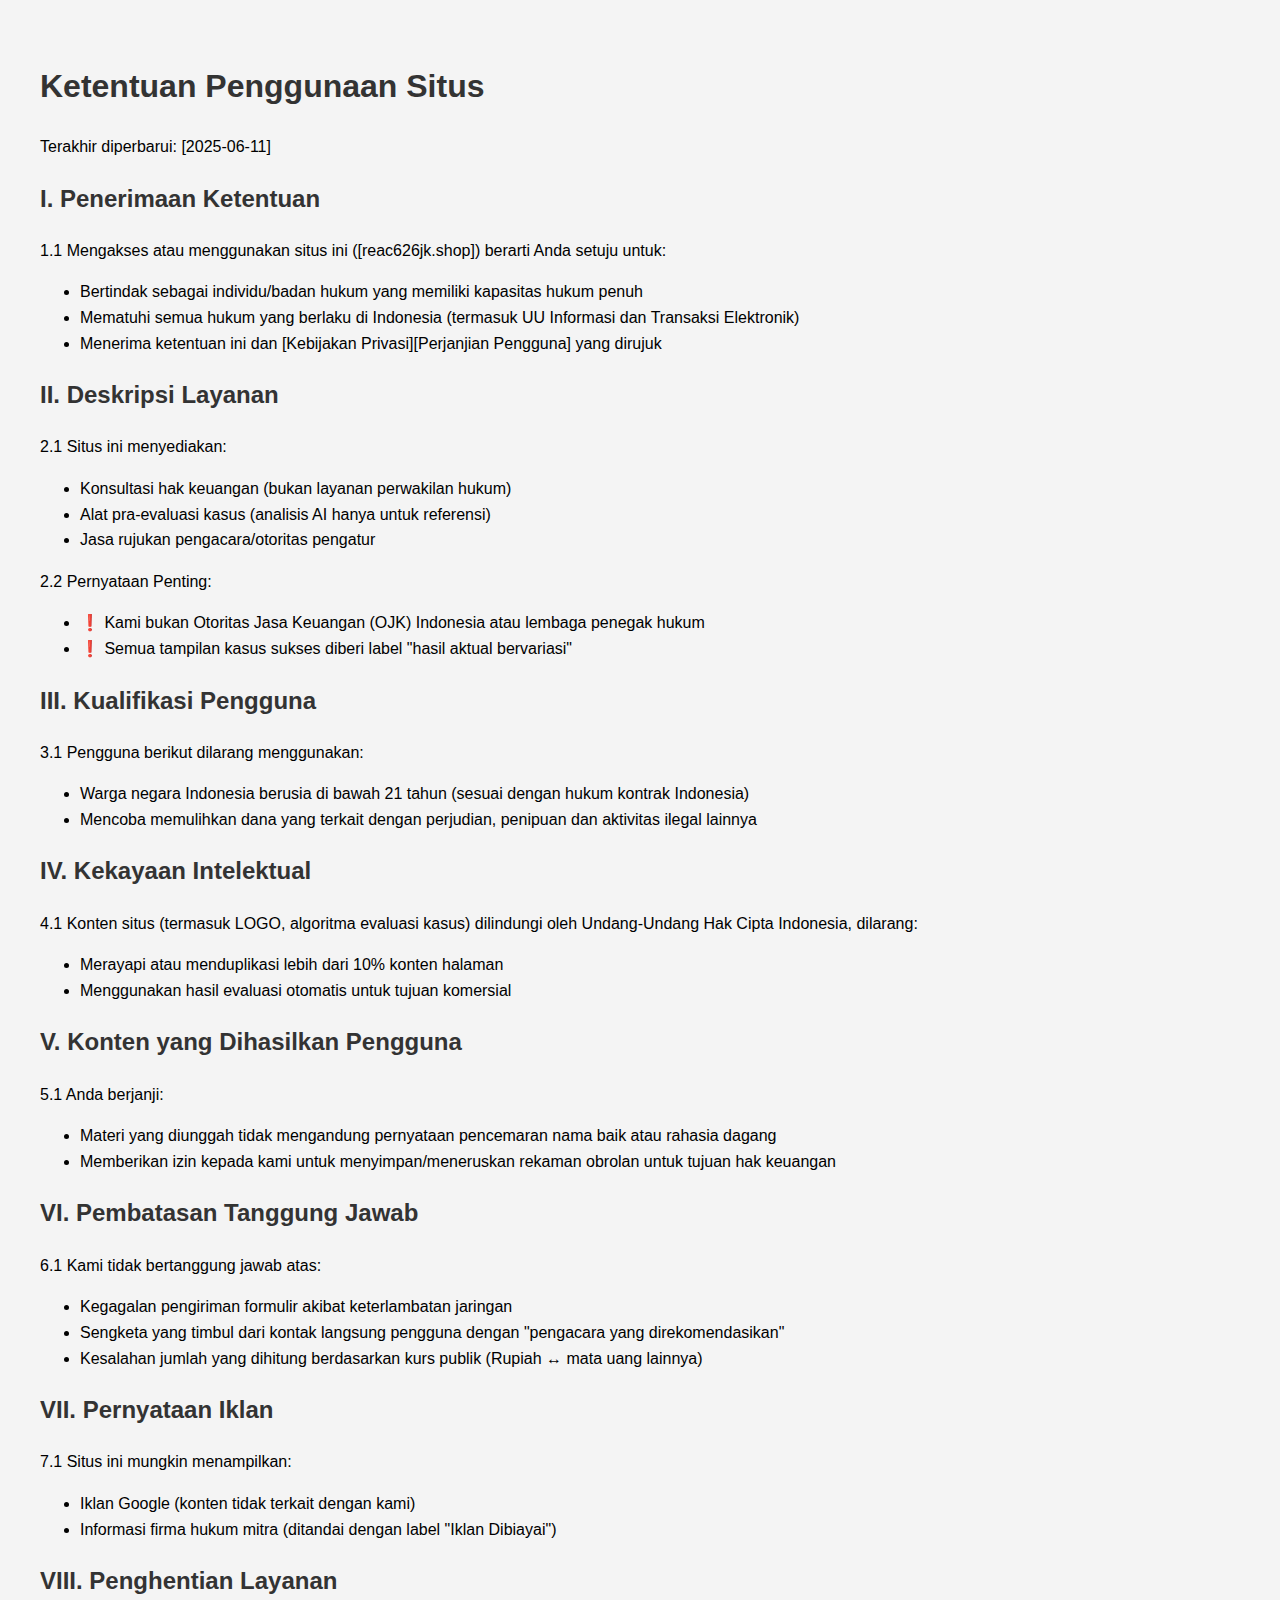
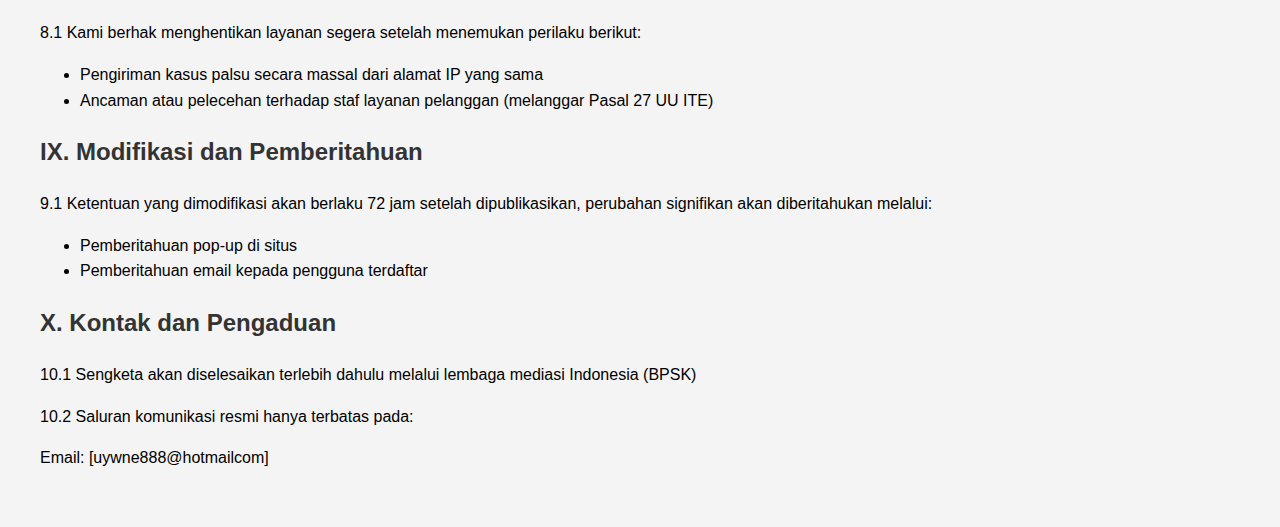
<file: terms.html>
<!DOCTYPE html>
<html lang="id">
<head>
    <meta charset="UTF-8">
    <meta name="viewport" content="width=device-width, initial-scale=1.0">
    <title>Ketentuan Penggunaan Situs</title>
    <style>
        body {
            font-family: Arial, sans-serif;
            line-height: 1.6;
            margin: 20px;
            padding: 20px;
            background-color: #f4f4f4;
        }
        h1, h2, h3 {
            color: #333;
        }
    </style>
</head>
<body>
    <h1>Ketentuan Penggunaan Situs</h1>
    <p>Terakhir diperbarui: [2025-06-11]</p>

    <h2>I. Penerimaan Ketentuan</h2>
    <p>1.1 Mengakses atau menggunakan situs ini ([reac626jk.shop]) berarti Anda setuju untuk:</p>
    <ul>
        <li>Bertindak sebagai individu/badan hukum yang memiliki kapasitas hukum penuh</li>
        <li>Mematuhi semua hukum yang berlaku di Indonesia (termasuk UU Informasi dan Transaksi Elektronik)</li>
        <li>Menerima ketentuan ini dan [Kebijakan Privasi][Perjanjian Pengguna] yang dirujuk</li>
    </ul>

    <h2>II. Deskripsi Layanan</h2>
    <p>2.1 Situs ini menyediakan:</p>
    <ul>
        <li>Konsultasi hak keuangan (bukan layanan perwakilan hukum)</li>
        <li>Alat pra-evaluasi kasus (analisis AI hanya untuk referensi)</li>
        <li>Jasa rujukan pengacara/otoritas pengatur</li>
    </ul>
    <p>2.2 Pernyataan Penting:</p>
    <ul>
        <li>❗ Kami bukan Otoritas Jasa Keuangan (OJK) Indonesia atau lembaga penegak hukum</li>
        <li>❗ Semua tampilan kasus sukses diberi label "hasil aktual bervariasi"</li>
    </ul>

    <h2>III. Kualifikasi Pengguna</h2>
    <p>3.1 Pengguna berikut dilarang menggunakan:</p>
    <ul>
        <li>Warga negara Indonesia berusia di bawah 21 tahun (sesuai dengan hukum kontrak Indonesia)</li>
        <li>Mencoba memulihkan dana yang terkait dengan perjudian, penipuan dan aktivitas ilegal lainnya</li>
    </ul>

    <h2>IV. Kekayaan Intelektual</h2>
    <p>4.1 Konten situs (termasuk LOGO, algoritma evaluasi kasus) dilindungi oleh Undang-Undang Hak Cipta Indonesia, dilarang:</p>
    <ul>
        <li>Merayapi atau menduplikasi lebih dari 10% konten halaman</li>
        <li>Menggunakan hasil evaluasi otomatis untuk tujuan komersial</li>
    </ul>

    <h2>V. Konten yang Dihasilkan Pengguna</h2>
    <p>5.1 Anda berjanji:</p>
    <ul>
        <li>Materi yang diunggah tidak mengandung pernyataan pencemaran nama baik atau rahasia dagang</li>
        <li>Memberikan izin kepada kami untuk menyimpan/meneruskan rekaman obrolan untuk tujuan hak keuangan</li>
    </ul>

    <h2>VI. Pembatasan Tanggung Jawab</h2>
    <p>6.1 Kami tidak bertanggung jawab atas:</p>
    <ul>
        <li>Kegagalan pengiriman formulir akibat keterlambatan jaringan</li>
        <li>Sengketa yang timbul dari kontak langsung pengguna dengan "pengacara yang direkomendasikan"</li>
        <li>Kesalahan jumlah yang dihitung berdasarkan kurs publik (Rupiah ↔ mata uang lainnya)</li>
    </ul>

    <h2>VII. Pernyataan Iklan</h2>
    <p>7.1 Situs ini mungkin menampilkan:</p>
    <ul>
        <li>Iklan Google (konten tidak terkait dengan kami)</li>
        <li>Informasi firma hukum mitra (ditandai dengan label "Iklan Dibiayai")</li>
    </ul>

    <h2>VIII. Penghentian Layanan</h2>
    <p>8.1 Kami berhak menghentikan layanan segera setelah menemukan perilaku berikut:</p>
    <ul>
        <li>Pengiriman kasus palsu secara massal dari alamat IP yang sama</li>
        <li>Ancaman atau pelecehan terhadap staf layanan pelanggan (melanggar Pasal 27 UU ITE)</li>
    </ul>

    <h2>IX. Modifikasi dan Pemberitahuan</h2>
    <p>9.1 Ketentuan yang dimodifikasi akan berlaku 72 jam setelah dipublikasikan, perubahan signifikan akan diberitahukan melalui:</p>
    <ul>
        <li>Pemberitahuan pop-up di situs</li>
        <li>Pemberitahuan email kepada pengguna terdaftar</li>
    </ul>

    <h2>X. Kontak dan Pengaduan</h2>
    <p>10.1 Sengketa akan diselesaikan terlebih dahulu melalui lembaga mediasi Indonesia (BPSK)</p>
    <p>10.2 Saluran komunikasi resmi hanya terbatas pada:</p>
    <p>Email: [uywne888@hotmailcom]</p>
</body>
</html>
</file>
<file: css/t4.css>
* {
            margin: 0;
            padding: 0;
            box-sizing: border-box;
        }
        
        body {
            font-family: 'Arial', sans-serif;
            background: linear-gradient(135deg, #0a1929, #1e3a8a);
            color: #ffffff;
            overflow-x: hidden;
        }
        
        .container {
            max-width: 1200px;
            margin: 0 auto;
            padding: 0 20px;
        }
        
        .section {
            min-height: 100vh;
            display: flex;
            flex-direction: column;
            justify-content: center;
            align-items: center;
            text-align: center;
            padding: 60px 0;
            position: relative;
        }
        
        .section:nth-child(even) {
            background: linear-gradient(135deg, #1e3a8a, #0f172a);
        }
        
        .hero-title {
            font-size: 3.5rem;
            font-weight: bold;
            margin-bottom: 30px;
            color: #fbbf24;
            text-shadow: 2px 2px 4px rgba(0,0,0,0.5);
            line-height: 1.2;
            position: relative;
        }
        
        .hero-title::after {
            content: '';
            position: absolute;
            bottom: -10px;
            left: 50%;
            transform: translateX(-50%);
            width: 200px;
            height: 4px;
            background: linear-gradient(45deg, #fbbf24, #f59e0b);
            border-radius: 2px;
        }
        
        .section-title {
            font-size: 2.8rem;
            font-weight: bold;
            margin-bottom: 25px;
            color: #fbbf24;
            text-shadow: 2px 2px 4px rgba(0,0,0,0.5);
        }
        
        .hero-subtitle {
            font-size: 1.8rem;
            margin-bottom: 40px;
            color: #60a5fa;
            font-weight: 600;
        }
        
        .content-text {
            font-size: 1.3rem;
            line-height: 1.8;
            margin-bottom: 40px;
            max-width: 900px;
            color: #e2e8f0;
        }
        
        .cta-button {
            background: linear-gradient(45deg, #fbbf24, #f59e0b);
            color: #000;
            padding: 18px 40px;
            border: none;
            border-radius: 50px;
            font-size: 1.2rem;
            font-weight: bold;
            cursor: pointer;
            transition: all 0.3s ease;
            box-shadow: 0 8px 20px rgba(251, 191, 36, 0.3);
            text-transform: uppercase;
            letter-spacing: 1px;
            position: relative;
            overflow: hidden;
        }
        
        .cta-button::before {
            content: '';
            position: absolute;
            top: 0;
            left: -100%;
            width: 100%;
            height: 100%;
            background: linear-gradient(90deg, transparent, rgba(255,255,255,0.3), transparent);
            transition: left 0.5s;
        }
        
        .cta-button:hover::before {
            left: 100%;
        }
        
        .cta-button:hover {
            transform: translateY(-3px);
            box-shadow: 0 12px 30px rgba(251, 191, 36, 0.4);
            background: linear-gradient(45deg, #f59e0b, #d97706);
        }
        
        .hero-image {
            width: 100%;
            max-width: 600px;
            height: 400px;
            object-fit: cover;
            border-radius: 20px;
            margin: 30px 0;
            box-shadow: 0 20px 40px rgba(0,0,0,0.3);
        }
        
        .content-image {
            width: 100%;
            max-width: 500px;
            height: 300px;
            object-fit: cover;
            border-radius: 15px;
            margin: 20px 0;
            box-shadow: 0 15px 30px rgba(0,0,0,0.3);
        }
        
        .stats-grid {
            display: grid;
            grid-template-columns: repeat(auto-fit, minmax(200px, 1fr));
            gap: 30px;
            margin: 40px 0;
            width: 100%;
        }
        
        .stat-item {
            background: rgba(30, 58, 138, 0.5);
            padding: 30px;
            border-radius: 15px;
            border: 2px solid #fbbf24;
            backdrop-filter: blur(10px);
        }
        
        .stat-number {
            font-size: 2.5rem;
            font-weight: bold;
            color: #fbbf24;
        }
        
        .stat-label {
            font-size: 1.1rem;
            color: #e2e8f0;
            margin-top: 10px;
        }
        
        .services-grid {
            display: grid;
            grid-template-columns: repeat(auto-fit, minmax(300px, 1fr));
            gap: 25px;
            margin: 40px 0;
            width: 100%;
        }
        
        .service-item {
            background: rgba(15, 23, 42, 0.7);
            padding: 25px;
            border-radius: 15px;
            border-left: 5px solid #fbbf24;
            backdrop-filter: blur(10px);
            text-align: left;
        }
        
        .service-title {
            color: #fbbf24;
            font-size: 1.3rem;
            font-weight: bold;
            margin-bottom: 10px;
        }
        
        .service-cases {
            color: #60a5fa;
            font-size: 1.1rem;
        }
        
        .steps-container {
            width: 100%;
            max-width: 800px;
            margin: 40px 0;
        }
        
        .step-item {
            background: rgba(30, 58, 138, 0.4);
            padding: 25px;
            margin: 20px 0;
            border-radius: 15px;
            border-left: 5px solid #fbbf24;
            text-align: left;
        }
        
        .step-title {
            color: #fbbf24;
            font-size: 1.3rem;
            font-weight: bold;
            margin-bottom: 10px;
        }
        
        .floating-button {
            position: fixed;
            bottom: 20px;
            left: 50%;
            transform: translateX(-50%);
            background: linear-gradient(45deg, #fbbf24, #f59e0b);
            color: #000;
            padding: 15px 60px;
            border: none;
            border-radius: 50px;
            font-size: 1.1rem;
            font-weight: bold;
            cursor: pointer;
            z-index: 1000;
            box-shadow: 0 8px 25px rgba(251, 191, 36, 0.4);
            animation: pulse 2s infinite;
            text-transform: uppercase;
            letter-spacing: 1px;
        }
        
        @keyframes pulse {
            0% { transform: translateX(-50%) scale(1); }
            50% { transform: translateX(-50%) scale(1.05); }
            100% { transform: translateX(-50%) scale(1); }
        }
        
        .trust-badge {
            background: rgba(251, 191, 36, 0.1);
            border: 2px solid #fbbf24;
            border-radius: 10px;
            padding: 15px 25px;
            margin: 20px;
            display: inline-block;
            color: #fbbf24;
            font-weight: bold;
            font-size: 0.9rem;
        }
        
        .urgency-text {
            background: linear-gradient(45deg, #dc2626, #ef4444);
            color: white;
            padding: 10px 20px;
            border-radius: 25px;
            font-weight: bold;
            margin: 15px 0;
            display: inline-block;
            animation: blink 2s infinite;
        }
        
        @keyframes blink {
            0%, 50% { opacity: 1; }
            51%, 100% { opacity: 0.7; }
        }
        
        .guarantee-box {
            background: rgba(34, 197, 94, 0.2);
            border: 2px solid #22c55e;
            border-radius: 15px;
            padding: 25px;
            margin: 30px 0;
            text-align: center;
        }
        
        .guarantee-title {
            color: #22c55e;
            font-size: 1.4rem;
            font-weight: bold;
            margin-bottom: 10px;
        }
        
        .testimonial-card {
            background: rgba(30, 58, 138, 0.6);
            border-radius: 15px;
            padding: 25px;
            margin: 20px 0;
            border-left: 5px solid #fbbf24;
            backdrop-filter: blur(10px);
        }
        
        .testimonial-text {
            font-style: italic;
            color: #e2e8f0;
            margin-bottom: 15px;
        }
        
        .testimonial-author {
            color: #fbbf24;
            font-weight: bold;
        }
        
        .feature-grid {
            display: grid;
            grid-template-columns: repeat(auto-fit, minmax(250px, 1fr));
            gap: 25px;
            margin: 40px 0;
        }
        
        .feature-item {
            background: rgba(15, 23, 42, 0.8);
            padding: 25px;
            border-radius: 15px;
            text-align: center;
            border: 1px solid rgba(251, 191, 36, 0.3);
            transition: all 0.3s ease;
        }
        
        .feature-item:hover {
            transform: translateY(-5px);
            border-color: #fbbf24;
            box-shadow: 0 10px 30px rgba(251, 191, 36, 0.2);
        }
        
        .feature-icon {
            width: 60px;
            height: 60px;
            background: linear-gradient(45deg, #fbbf24, #f59e0b);
            border-radius: 50%;
            margin: 0 auto 15px;
            display: flex;
            align-items: center;
            justify-content: center;
            font-size: 1.5rem;
            color: #000;
            font-weight: bold;
        }
        
        .footer {
            background: #0f172a;
            padding: 40px 0;
            border-top: 3px solid #fbbf24;
        }
        
        .disclaimer {
            background: rgba(30, 58, 138, 0.3);
            padding: 30px;
            border-radius: 15px;
            margin-bottom: 30px;
            border: 1px solid #fbbf24;
        }
        
        .disclaimer h3 {
            color: #fbbf24;
            margin-bottom: 15px;
            font-size: 1.4rem;
        }
        
        .disclaimer ul {
            text-align: left;
            max-width: 800px;
            margin: 0 auto;
        }
        
        .disclaimer li {
            margin: 10px 0;
            line-height: 1.6;
            color: #e2e8f0;
        }
        
        .footer-links {
            text-align: center;
            margin-top: 20px;
        }
        
        .footer-links a {
            color: #60a5fa;
            text-decoration: none;
            margin: 0 20px;
            font-size: 1.1rem;
        }
        
        .footer-links a:hover {
            color: #fbbf24;
        }
        
        @media (max-width: 768px) {
            .hero-title {
                font-size: 2.5rem;
            }
            
            .section-title {
                font-size: 2rem;
            }
            
            .hero-subtitle {
                font-size: 1.4rem;
            }
            
            .content-text {
                font-size: 1.1rem;
            }
            
            .cta-button {
                padding: 15px 30px;
                font-size: 1rem;
            }
            
            .floating-button {
                padding: 12px 40px;
                font-size: 1rem;
            }
            
            .stats-grid {
                grid-template-columns: repeat(2, 1fr);
                gap: 20px;
            }
            
            .services-grid {
                grid-template-columns: 1fr;
            }
            
            .container {
                padding: 0 15px;
            }
        }
        
        @media (max-width: 480px) {
            .hero-title {
                font-size: 2rem;
            }
            
            .stats-grid {
                grid-template-columns: 1fr;
            }
        }
</file>
